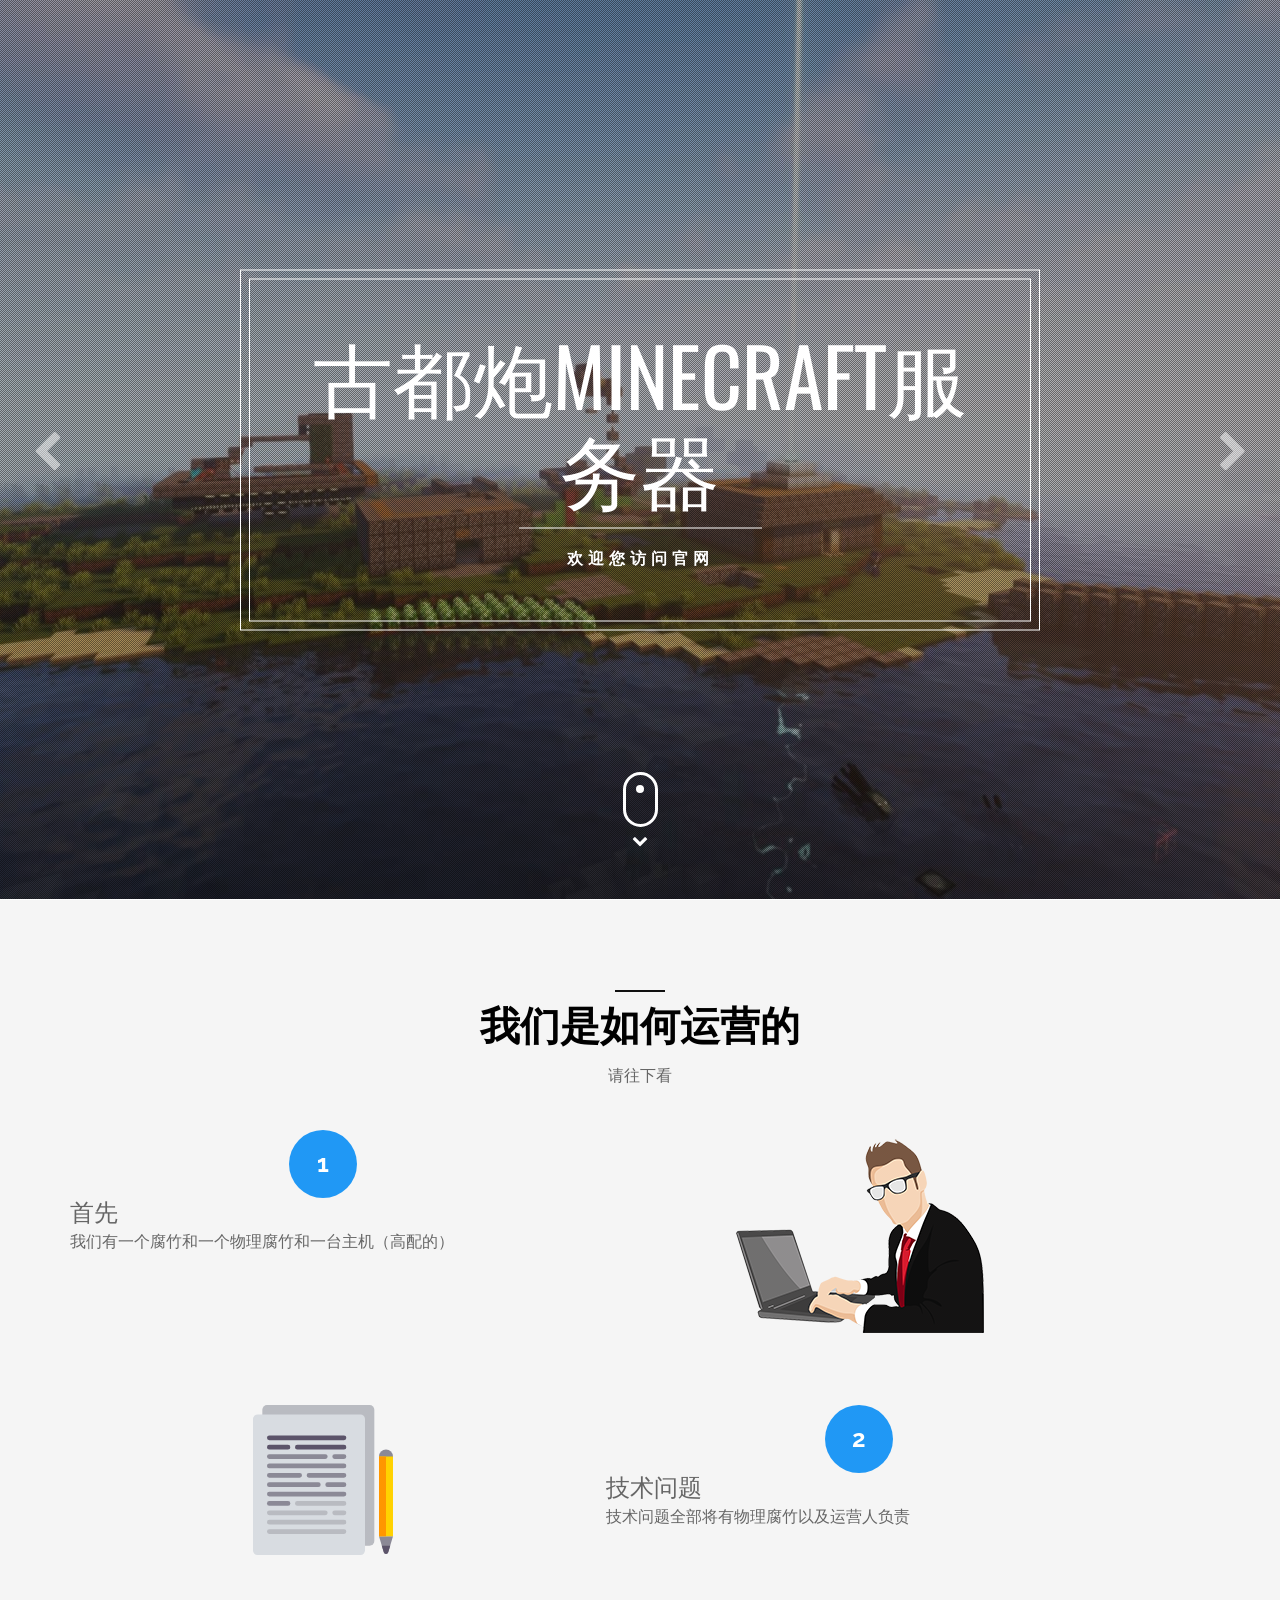
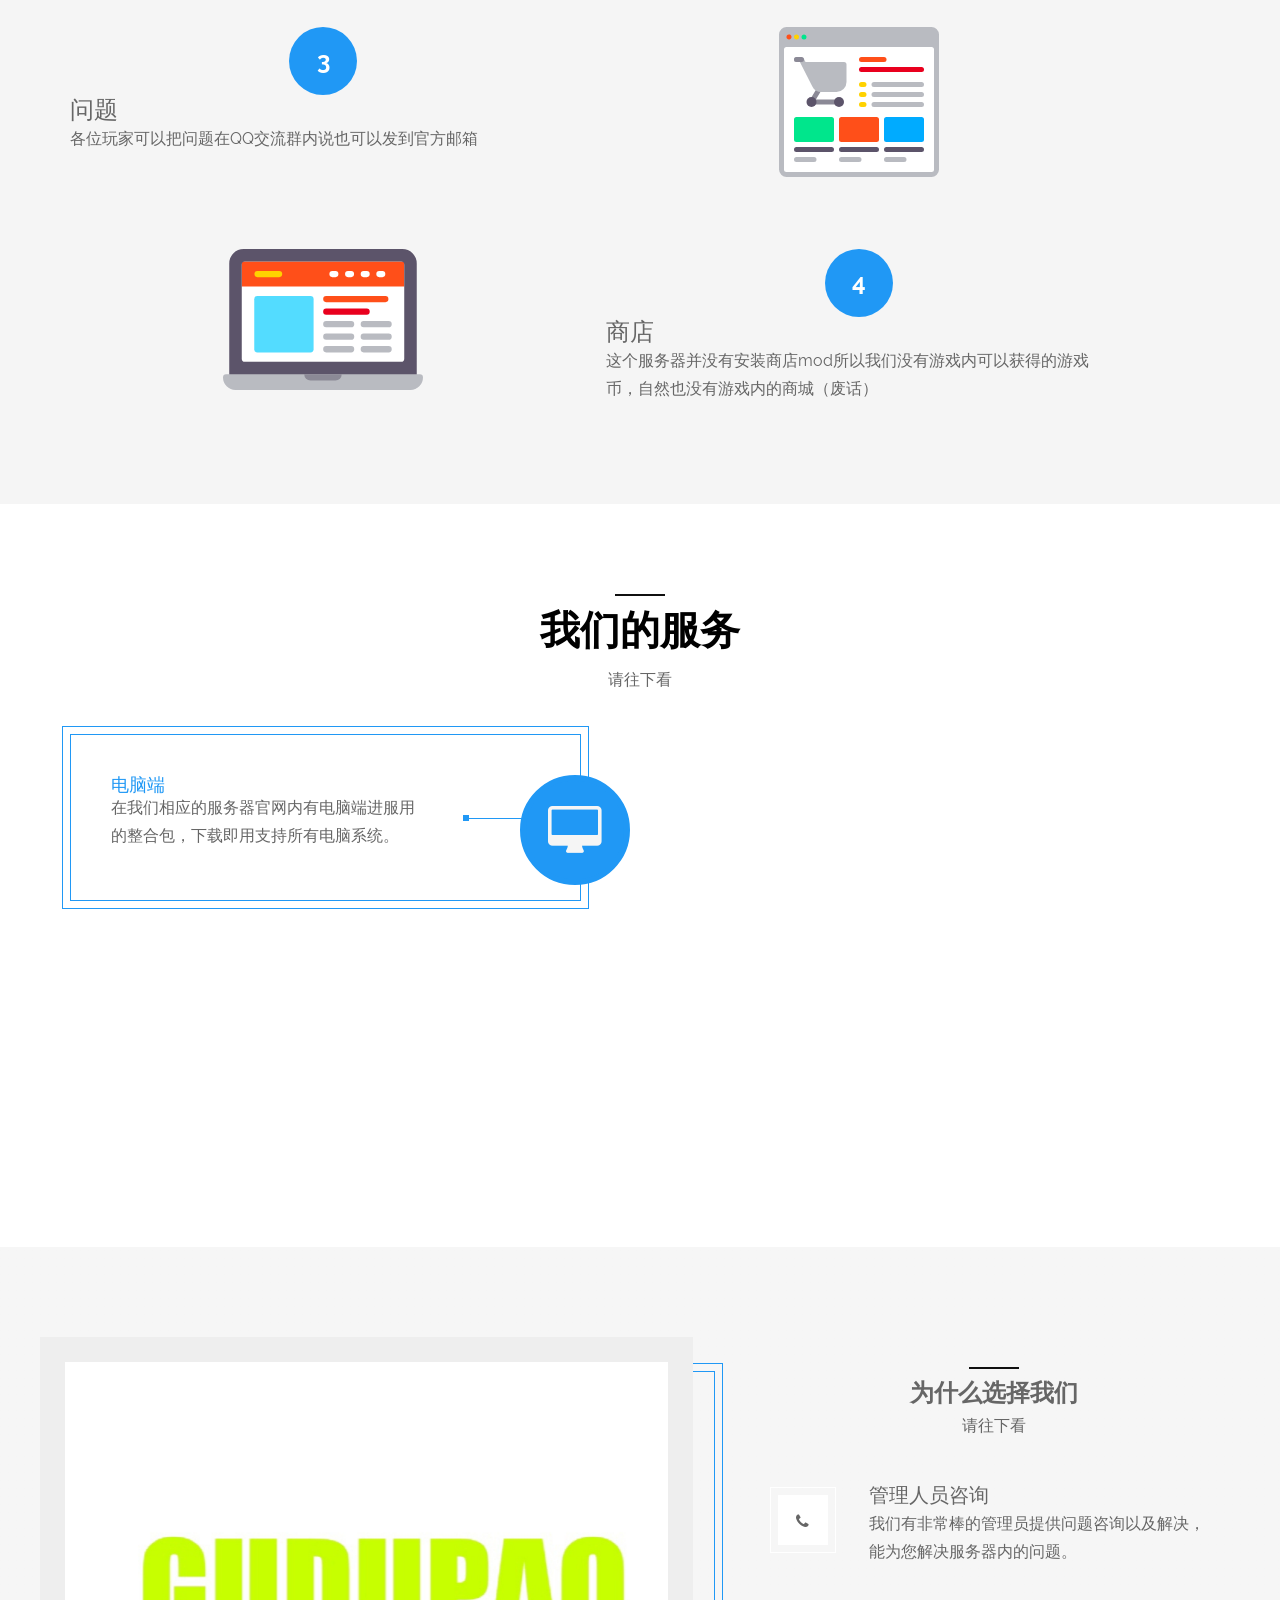
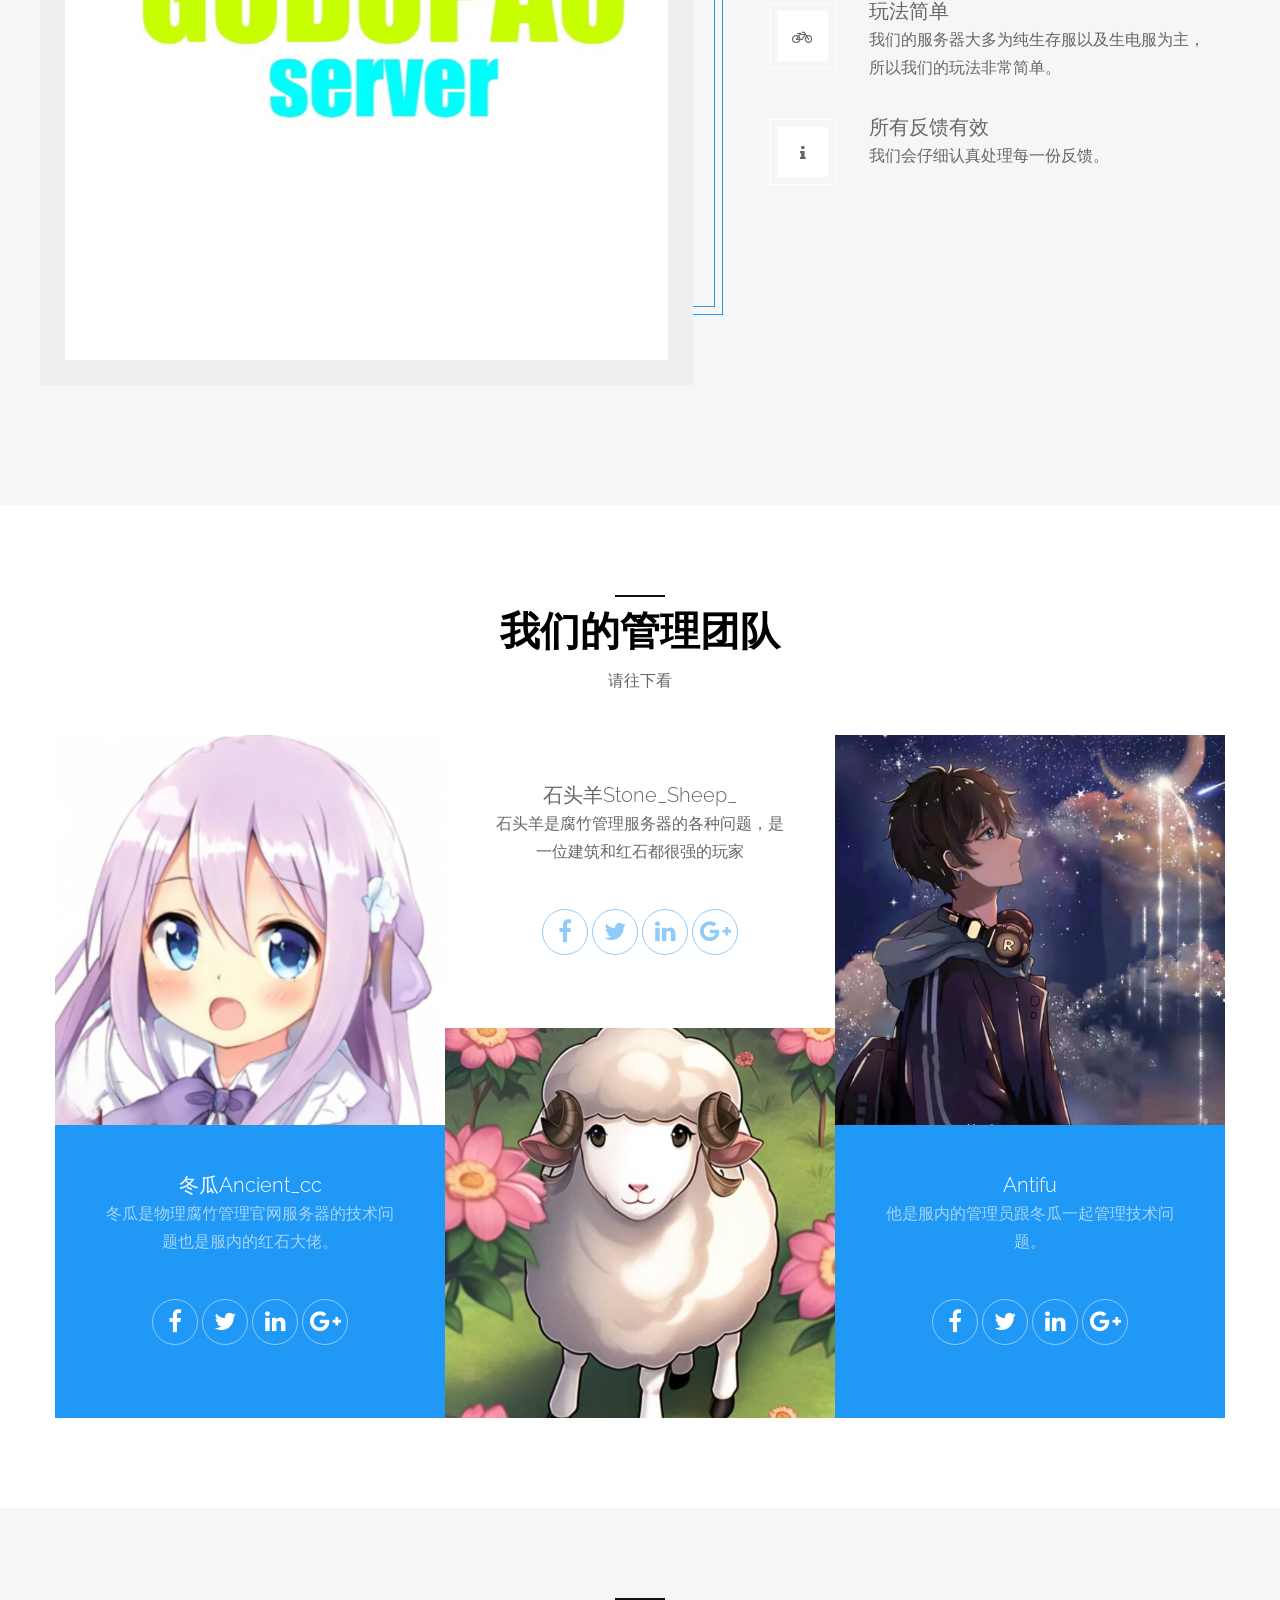
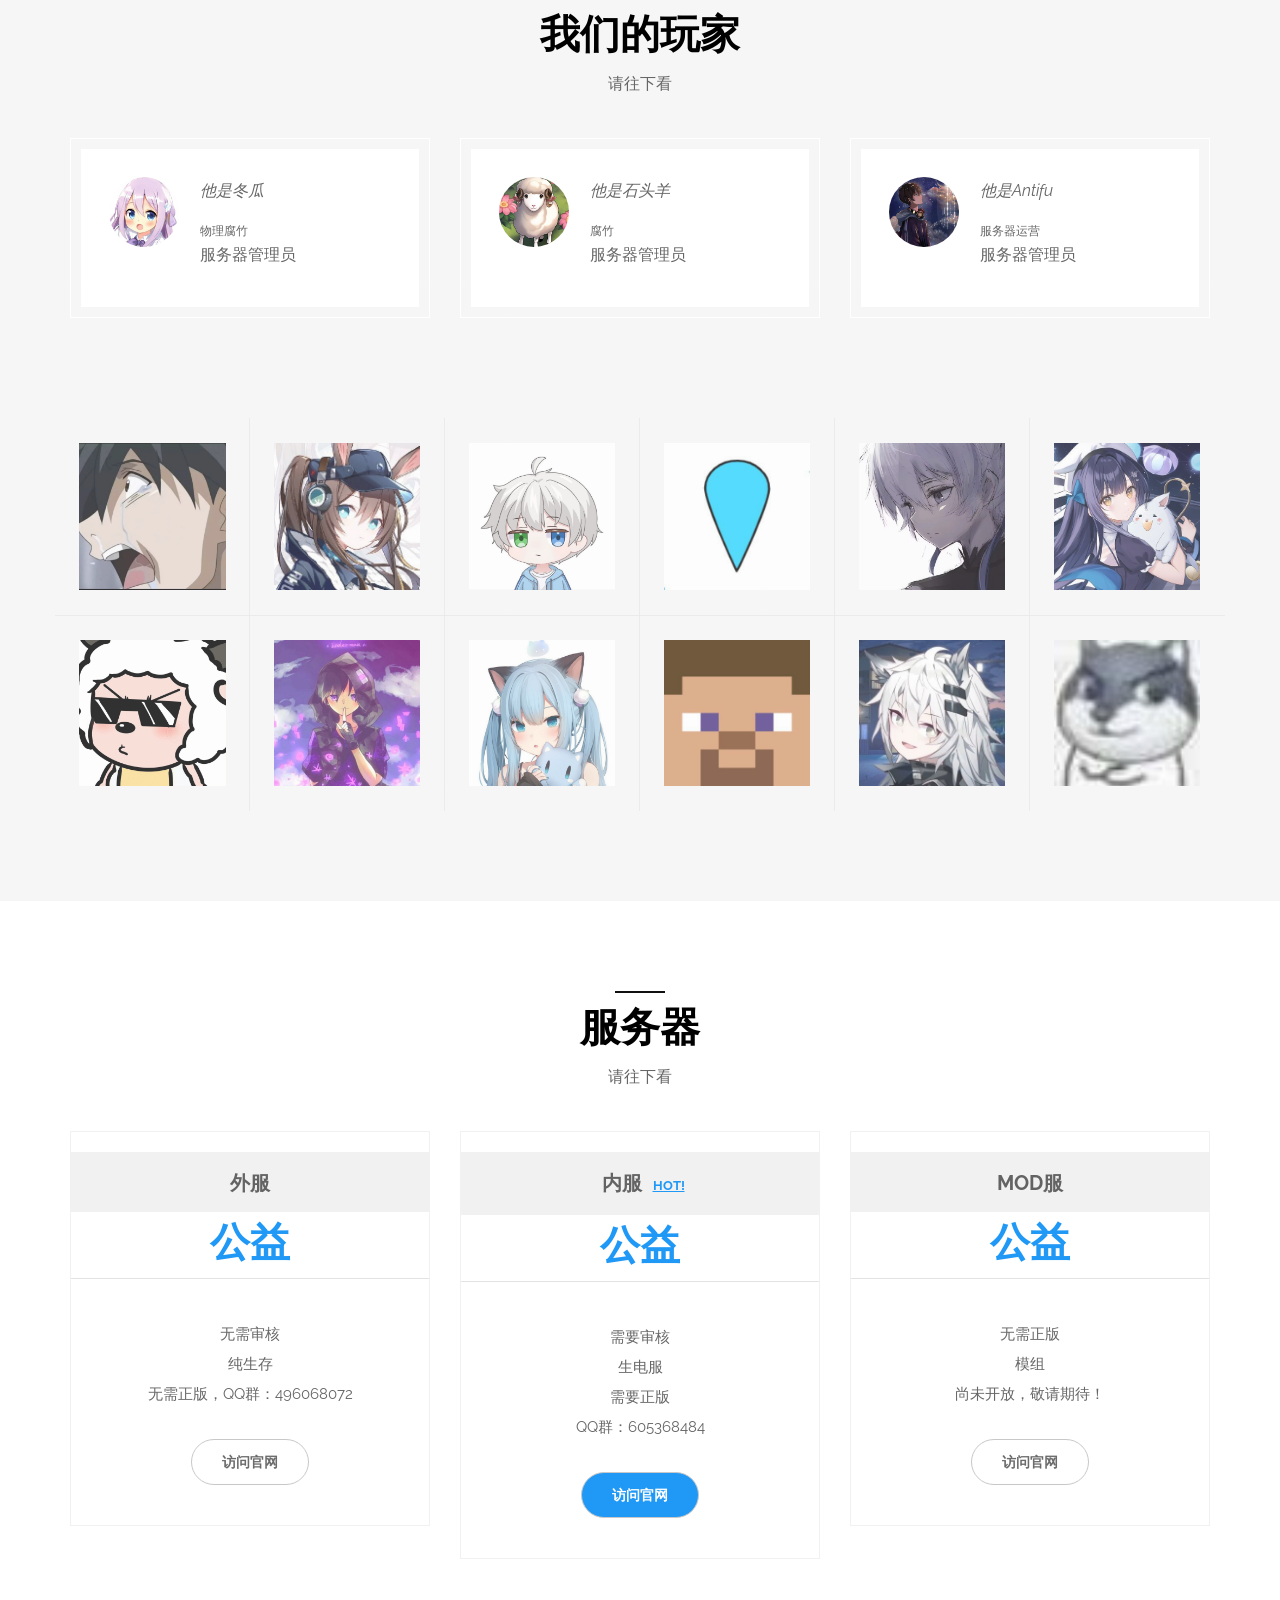
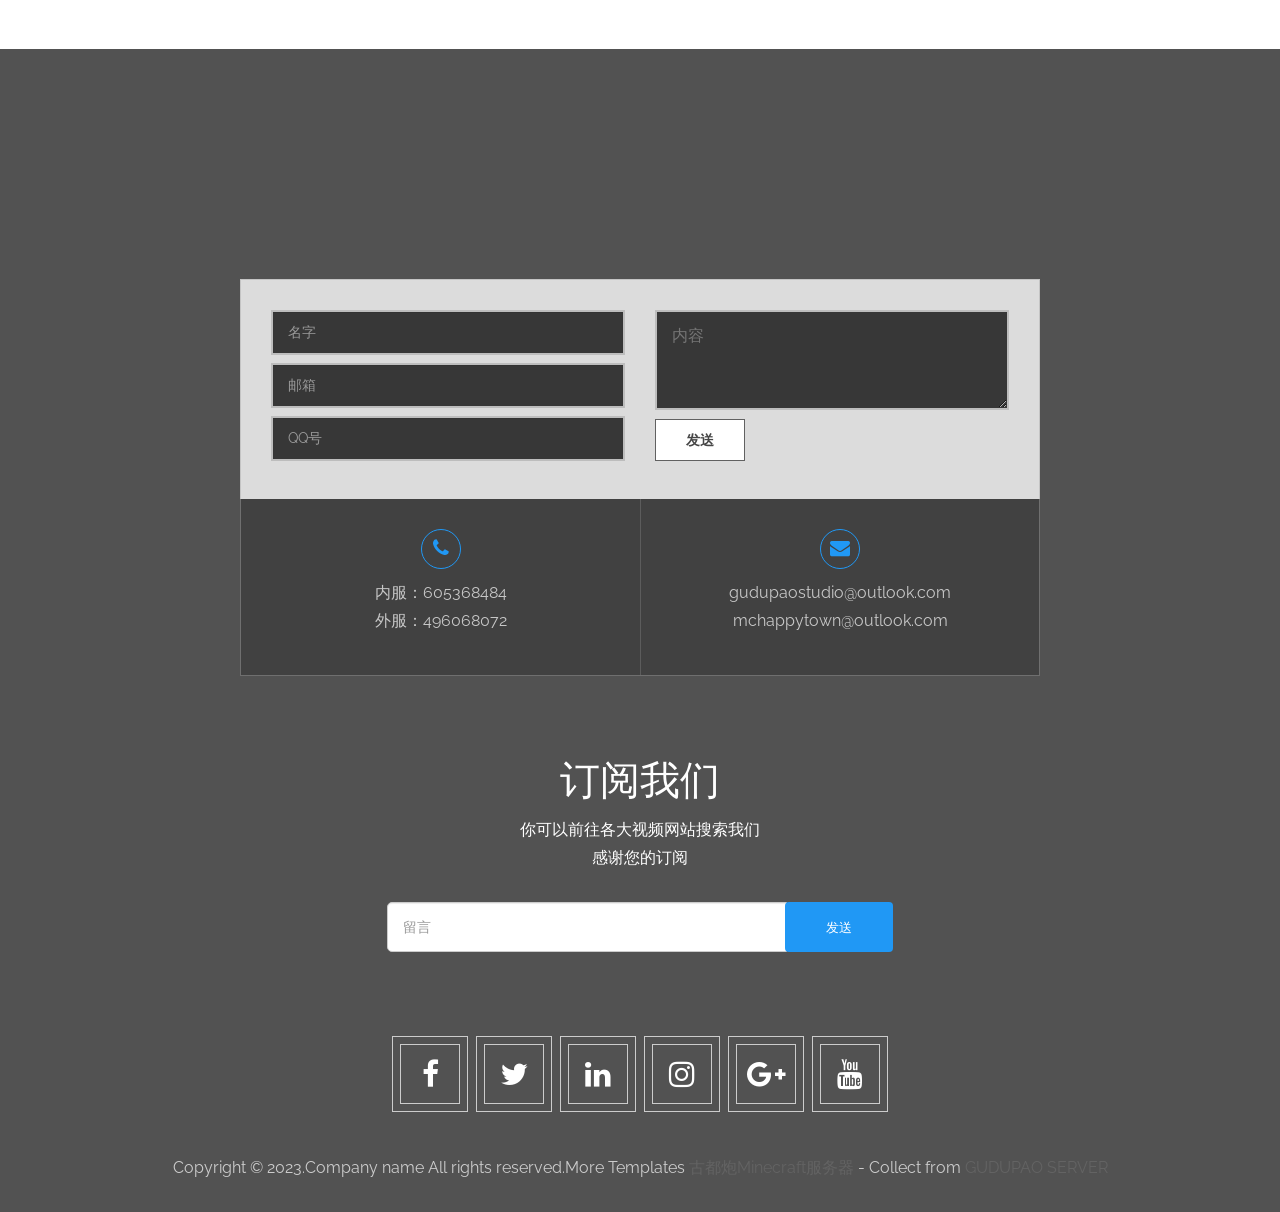
<file: index.html>
<!doctype html>
<!--[if lt IE 7]>      <html class="no-js lt-ie9 lt-ie8 lt-ie7" lang=""> <![endif]-->
<!--[if IE 7]>         <html class="no-js lt-ie9 lt-ie8" lang=""> <![endif]-->
<!--[if IE 8]>         <html class="no-js lt-ie9" lang=""> <![endif]-->
<!--[if gt IE 8]><!-->
<html lang="zxx">
<!--<![endif]-->

<head>
<meta charset="utf-8">
<meta http-equiv="X-UA-Compatible" content="IE=edge">
<title>古都炮服务器</title>
<meta name="description" content="">
<meta name="viewport" content="width=device-width, initial-scale=1">
<link rel="apple-touch-icon" href="apple-touch-icon.png">
<!-- favicon icon -->
<link rel="shortcut icon" type="image/png" href="favicon.ico" />
<!-- WEB FONTS -->
<link href="https://fonts.googleapis.com/css?family=Raleway:400,700" rel="stylesheet">
<link href="https://fonts.googleapis.com/css?family=Oswald:300,400,700" rel="stylesheet">
<!-- Stylesheets -->
<link rel="stylesheet" href="css/font-awesome.min.css">
<link rel="stylesheet" href="css/bootstrap.min.css">
<link rel="stylesheet" href="css/bootstrap-theme.min.css">
<!-- color css -->
<link rel="stylesheet" href="switcher/switcher.css" />
<link rel="stylesheet" href="css/main.css">
<link rel="stylesheet" href="css/colors/blue.css">
<script src="js/modernizr-2.8.3-respond-1.4.2.min.js"></script>
</head>
<head>
	<link rel="icon" href="/eee.jpg">
</head>
<body data-spy="scroll" data-target=".navbar" data-offset="50" style="overflow: visible;">
<!--[if lt IE 8]>
		<p class="browserupgrade">You are using an <strong>outdated</strong> browser. Please <a href="http://browsehappy.com/">upgrade your browser</a> to improve your experience.</p>
	<![endif]-->

<!-- ===========================
			PRELOADER
============================= -->

<div id="preloader">
	<div id="status"></div>
</div>

<!-- End Preloader -->


  <!-- =========================
	  page header START
  ============================== -->

<header>
	<!--Nav Menu Starts-->
	<nav class="navbar default nav-mob">
		<div class="container mob-logo">
			<div class="navbar-header col-sm-2 tablet-logo">
				<button type="button" class="navbar-toggle mob-menu" data-toggle="collapse" data-target="#myNavbar">
					<span class="icon-bar"></span>
					<span class="icon-bar"></span>
					<span class="icon-bar"></span>
				</button>
				<a href="#slides" class="brand-logo">
					<img src="images/logo.png" alt="karbar logo">
				</a>
			</div>
			<div class="collapse navbar-collapse" id="myNavbar">
				<ul class="nav navbar-nav pull-right">
					<li class="active">
						<a href="#slides">主页</a>
					</li>
					<li>
						<a href="#karbar-how-it-works-section">如何</a>
					</li>
					<li>
						<a href="#karbar-service-section">服务</a>
					</li>
					<li>
						<a href="#karbar-why-choose-section">问题</a>
					</li>
					<li>
						<a href="#karbar-team-section">团队</a>
					</li>
					<li>
						<a href="#testimonial-and-client">成员</a>
					</li>
					<li>
						<a href="#karbar-price-section">服务器</a>
					</li>
					<li>
						<a  href="#karbar-footer-section">联系</a>
					</li>
				</ul>
			</div>
		</div>
	</nav>
</header>
<!-- end header -->


<!-- =========================
		home slider section
 ============================== -->
<section id="slides" class="pb">
	<div class="slides-container">
		<div class="slide active">
			<div class="img"><img src="images/slider/slide1.jpg" alt="slide" class="img-responsive"></div>
			<div class="overlay"></div>
			<div class="slide-caption">
				<div class="container">
					<div class="box">
						<h1>古都炮Minecraft服务器</h1>
						<span>欢迎您访问官网</span>
					</div>
				</div>
			</div>
		</div>
		<!-- end slide1 -->
		<div class="slide">
			<div class="img"><img src="images/slider/slide2.jpg" alt="slide" class="img-responsive"></div>
			<div class="overlay"></div>
			<div class="slide-caption">
				<div class="container">
					<div class="box">
						<h1>古都炮Minecraft服务器</h1>
						<span>欢迎您访问官网</span>
					</div>
				</div>
			</div>
		</div>
		<!-- end slide2 -->
	</div>
	<!-- end slides-container -->
	<div class="slides-navigation">
		<a class="prev sqaureIconSec" href="#"> <i class="fa fa-chevron-left"></i></a>
		<a class="next sqaureIconSec" href="#"> <i class="fa fa-chevron-right"></i></a>
	</div>
	<!-- end slides-navigation -->
	<div class="holder">

	  <span class="scroll-btn">
		<a href="#karbar-how-it-works-section">
			<span class="mouse">
				<span>
				</span>
			</span>
		</a>
	</span>
	 <i class="fa fa-chevron-down moreArrow moving"></i>
	 </div> 

</section>
<!-- end slider -->

 <!-- =========================
		How it works section
 ============================== -->   
<section id="karbar-how-it-works-section" class="how-it-works section-bg-color">
	<div class="container">
		<div class="row">
			<!-- Section main title -->
			<div class="col-xs-12 section-title-padding">
				<div class="sec-title-container text-center">
					<div class="title-line"></div>
					<h2 class="uppercase font-weight-7 less-mar-1">我们是如何运营的</h2>
					<div class="clearfix"></div>
					<p class="by-sub-title">请往下看</p>
				</div>
			</div>
			<div class="clearfix"></div>
			<div class="col-md-11 center-block">
				<!--step 1-->
				<div class="row">
					<div class="col-md-6 col-md-push-6 text-center"> <img src="images/step1.png" alt="step-1"> </div>
					<div class="col-md-6 col-md-pull-6 reveal-left-fade">
						<div class="step-number"><span>1</span></div>
						<h4>首先</h4>
						<p>我们有一个腐竹和一个物理腐竹和一台主机（高配的）</p>
					</div>
				</div>
				<!--step 1 end-->
				<!--step 2-->
				<div class="row">
					<div class="col-md-6 text-center"> <img src="images/step-2.svg" alt="step-2"> </div>
					<div class="col-md-6 reveal-right-fade">
						<div class="step-number"><span>2</span></div>
						<h4>技术问题</h4>
						<p>技术问题全部将有物理腐竹以及运营人负责</p>
					</div>
				</div>
				<!--step 2 end-->
				<!--step 3-->
				<div class="row">
					<div class="col-md-6 col-md-push-6 text-center"> <img src="images/step-3.svg" alt="step-3"> </div>
					<div class="col-md-6 col-md-pull-6 reveal-left-fade">
						<div class="step-number"><span>3</span></div>
						<h4>问题</h4>
						<p>各位玩家可以把问题在QQ交流群内说也可以发到官方邮箱</p>
					</div>
				</div>
				<!--step 3 end-->
				<!--step 4-->
				<div class="row">
					<div class="col-md-6 text-center"> <img src="images/step-4.svg" alt="step-4"> </div>
					<div class="col-md-6 reveal-right-fade">
						<div class="step-number"><span>4</span></div>
						<h4>商店</h4>
						<p>这个服务器并没有安装商店mod所以我们没有游戏内可以获得的游戏币，自然也没有游戏内的商城（废话）</p>
					</div>
				</div>
				<!--step 4 end-->
			</div>
		</div>
	</div>
</section>
<!--How it works end-->


 <!-- =========================
		service section
 ============================== -->  
<section id="karbar-service-section">
	<div class="container">
		<div class="row">
			<!-- Section main title -->
			<div class="col-xs-12 section-title-padding">
				<div class="sec-title-container text-center">
					<div class="title-line"></div>
					<h2 class="uppercase font-weight-7 less-mar-1">我们的服务</h2>
					<div class="clearfix"></div>
					<p class="by-sub-title">请往下看</p>
				</div>
			</div>
			<div class="clearfix"></div>
			<!--end title-->
			<div class="item">
				<div class="col-md-6">
					<div class="service-left-side active reveal-right-delay">
						<div class="circle"> <i class="fa fa-desktop"></i> </div>
						<div class="text-box">
							<h5 class="title">电脑端</h5>
							<p>在我们相应的服务器官网内有电脑端进服用的整合包，下载即用支持所有电脑系统。</p>
						</div>
					</div>
				</div>
				<!--end item-->
				<div class="col-md-6">
					<div class="service-right-side reveal-right-delay">
						<div class="circle"> <i class="fa fa-tablet"></i> </div>
						<div class="text-box">
							<h5 class="title">移动端</h5>
							<p>我们在QQ群内准备了移动启动端下载即用，仅限安卓。</p>
						</div>
					</div>
				</div>
				<!--end item-->
				<div class="clearfix"></div>
				<div class="col-divider-margin-3"></div>
				<div class="col-md-6">
					<div class="service-left-side reveal-right-delay">
						<div class="circle"> <i class="fa fa-picture-o"></i> </div>
						<div class="text-box">
							<h5 class="title">图片反馈</h5>
							<p>您可以把问题通过图片发送到交流群或者官方邮箱。</p>
						</div>
					</div>
				</div>
				<!--end item-->
				<div class="col-md-6">
					<div class="service-right-side reveal-right-delay">
						<div class="circle"> <i class="fa fa-wordpress"></i> </div>
						<div class="text-box">
							<h5 class="title">网页设计</h5>
							<p>我们每一个服务器都有对应的官方邮箱以及官网，但是您只需要访问这里便可访问所有服务器的官网并且了解我们。</p>
						</div>
					</div>
				</div>
				<!--end item-->
			</div>
		</div>
	</div>
</section>
<div class="tlinks">Collect from <a href="https://www.webmoban.net" >网页模板</a></div>
<!-- end services -->

   <!-- =========================
		why choose section
 ============================== -->  
<section id="karbar-why-choose-section" class="section-light why-choose-us">
	<div class="container">
		<div class="row">
			<div class="col-md-7">
				<div class="k-why-choose-us-main">
					<div class="k-why-choose-us margin-bottom"> <img src="images/ce-8.jpg" alt="" class="img-responsive"> </div>
					<div class="border-box"></div>
				</div>
			</div>
			<!--end item-->
			<div class="col-md-5 padding-left-4">
				<div class="col-xs-12 nopadding">
					<div class="sec-title-container text-center">
						<div class="title-line less-mar"></div>
						<h3 class="uppercase font-weight-7 nopadding ce-title"><span>为什么选择我们</span></h3>
						<p>请往下看</p>
					</div>
				</div>
				<div class="clearfix"></div>
				<!--end title-->
				<div class="why-choose-single reveal-right-fade">
					<div class="iconbox-smedium white left round icon"><span><i class="fa fa-phone" aria-hidden="true"></i></span></div>
					<div class="text-box-right">
						<h4 class="less-mar-4">管理人员咨询</h4>
						<p>我们有非常棒的管理员提供问题咨询以及解决，能为您解决服务器内的问题。</p>
					</div>
				</div>
				<div class="why-choose-single reveal-right-fade">
					<div class="iconbox-smedium white left round icon"><span><i class="fa fa-bicycle" aria-hidden="true"></i></span></div>
					<div class="text-box-right">
						<h4 class="less-mar-4">玩法简单</h4>
						<p>我们的服务器大多为纯生存服以及生电服为主，所以我们的玩法非常简单。</p>
					</div>
				</div>
				<div class="why-choose-single reveal-right-fade">
					<div class="iconbox-smedium white left round icon"><span><i class="fa fa-info" aria-hidden="true"></i></span></div>
					<div class="text-box-right">
						<h4 class="less-mar-4">所有反馈有效</h4>
						<p>我们会仔细认真处理每一份反馈。</p>
					</div>
				</div>
			</div>
			<!--end item-->
		</div>
	</div>
</section>
<!-- end why choose -->

<!-- =========================
	   team section
 ============================== -->  
<section id="karbar-team-section">
	<div class="awesome-team-members">
		<div class="container">
			<div class="row">
				<!-- Section main title -->
				<div class="col-xs-12 section-title-padding">
					<div class="sec-title-container text-center">
						<div class="title-line"></div>
						<h2 class="uppercase font-weight-7 less-mar-1">我们的管理团队</h2>
						<div class="clearfix"></div>
						<p class="by-sub-title">请往下看</p>
					</div>
				</div>
				<div class="clearfix"></div>
				<!--end title-->
				<div class="col-md-4 col-sm-6 col-xs-12 padding">
					<div class="item-holder margin-bottom">
						<img src="images/ce-3.jpg" alt="" class="img-responsive">
						<div class="clearfix"></div>
						<div class="text-box text-center">
							<h4 class="text-white font-weight-5">冬瓜Ancient_cc</h4>
							<p class="text-sm">冬瓜是物理腐竹管理官网服务器的技术问题也是服内的红石大佬。</p>
							<br>
							<a href="#">
								<div class="btn-circle"><i class="fa fa-facebook"></i></div>
							</a>
							<a href="#">
								<div class="btn-circle"><i class="fa fa-twitter"></i></div>
							</a>
							<a href="#">
								<div class="btn-circle"><i class="fa fa-linkedin"></i></div>
							</a>
							<a href="#">
								<div class="btn-circle"><i class="fa fa-google-plus"></i></div>
							</a>
						</div>
					</div>
				</div>
				<!--end item-->
				<div class="col-md-4 col-sm-6 col-xs-12 padding">
					<div class="item-holder margin-bottom">
						<div class="text-box text-center more-height white">
							<h4 class="font-weight-5">石头羊Stone_Sheep_</h4>
							<p>石头羊是腐竹管理服务器的各种问题，是一位建筑和红石都很强的玩家</p>
							<br>
							<a href="#">
								<div class="btn-circle primary"><i class="fa fa-facebook"></i></div>
							</a>
							<a href="#">
								<div class="btn-circle primary"><i class="fa fa-twitter"></i></div>
							</a>
							<a href="#">
								<div class="btn-circle primary"><i class="fa fa-linkedin"></i></div>
							</a>
							<a href="#">
								<div class="btn-circle primary"><i class="fa fa-google-plus"></i></div>
							</a>
						</div>
						<img src="images/ce-4.jpg" alt="" class="img-responsive">
					</div>
				</div>
				<!--end item-->
				<div class="col-md-4 col-sm-6 col-xs-12 padding">
					<div class="item-holder margin-bottom">
						<img src="images/ce-5.jpg" alt="" class="img-responsive">
						<div class="clearfix"></div>
						<div class="text-box text-center">
							<h4 class="text-white font-weight-5">Antifu</h4>
							<p class="text-sm">他是服内的管理员跟冬瓜一起管理技术问题。</p>
							<br>
							<a href="#">
								<div class="btn-circle"><i class="fa fa-facebook"></i></div>
							</a>
							<a href="#">
								<div class="btn-circle"><i class="fa fa-twitter"></i></div>
							</a>
							<a href="#">
								<div class="btn-circle"><i class="fa fa-linkedin"></i></div>
							</a>
							<a href="#">
								<div class="btn-circle"><i class="fa fa-google-plus"></i></div>
							</a>
						</div>
					</div>
				</div>
				<!--end item-->
			</div>
		</div>
	</div>
</section>
<!-- end team section -->

 <!-- =========================
		client testimonial section
 ============================== -->  
<section id="testimonial-and-client" class="tc-light-style">
	<div class="container">
		<div class="row">
			<!-- Section main title -->
			<div class="col-xs-12 section-title-padding">
				<div class="sec-title-container text-center">
					<div class="title-line"></div>
					<h2 class="uppercase font-weight-7 less-mar-1">我们的玩家</h2>
					<div class="clearfix"></div>
					<p class="by-sub-title">请往下看</p>
				</div>
			</div>
			<div class="clearfix"></div>
			<!--end title-->
			<div class="col-md-4 col-sm-6 col-xs-12">
				<div class="testimonial-single margin-bottom">
					<div class="inner-box">
						<div class="imgbox-tiny left round overflow-hidden"><img src="images/ce4-1.jpg" alt="" class="img-responsive"></div>
						<div class="text-box-right">
							<p><em>他是冬瓜</em></p>
							<h6 class="less-mar-1 padding-top-1">物理腐竹</h6>
							<p class="text-b">服务器管理员</p>
						</div>
					</div>
				</div>
			</div>
			<!--end item-->
			<div class="col-md-4 col-sm-6 col-xs-12">
				<div class="testimonial-single margin-bottom">
					<div class="inner-box">
						<div class="imgbox-tiny left round overflow-hidden"><img src="images/ce4-2.jpg" alt="" class="img-responsive"></div>
						<div class="text-box-right">
							<p><em>他是石头羊</em></p>
							<h6 class="less-mar-1 padding-top-1">腐竹</h6>
							<p class="text-b">服务器管理员</p>
						</div>
					</div>
				</div>
			</div>
			<!--end item-->
			<div class="col-md-4 col-sm-6 col-xs-12">
				<div class="testimonial-single margin-bottom">
					<div class="inner-box">
						<div class="imgbox-tiny left round overflow-hidden"><img src="images/ce4-3.jpg" alt="" class="img-responsive"></div>
						<div class="text-box-right">
							<p><em>他是Antifu</em></p>
							<h6 class="less-mar-1 padding-top-1">服务器运营</h6>
							<p class="text-b">服务器管理员</p>
						</div>
					</div>
				</div>
			</div>
			<!--end item-->
		</div>
		<div class="row sec-padding sponsors">
			<ul class="clients-list grid-cols-6 hover-6">
				<li>
					<a href="#"><img src="images/clients/1.png" alt=""></a>
				</li>
				<li>
					<a href="#"><img src="images/clients/2.png" alt=""></a>
				</li>
				<li>
					<a href="#"><img src="images/clients/3.png" alt=""></a>
				</li>
				<li>
					<a href="#"><img src="images/clients/4.png" alt=""></a>
				</li>
				<li>
					<a href="#"><img src="images/clients/5.png" alt=""></a>
				</li>
				<li>
					<a href="#"><img src="images/clients/6.png" alt=""></a>
				</li>
				<li>
					<a href="#"><img src="images/clients/7.png" alt=""></a>
				</li>
				<li>
					<a href="#"><img src="images/clients/8.png" alt=""></a>
				</li>
				<li>
					<a href="#"><img src="images/clients/9.png" alt=""></a>
				</li>
				<li>
					<a href="#"><img src="images/clients/10.png" alt=""></a>
				</li>
				<li>
					<a href="#"><img src="images/clients/11.png" alt=""></a>
				</li>
				<li>
					<a href="#"><img src="images/clients/12.png" alt=""></a>
				</li>
			</ul>
		</div>
	</div>
</section>
<!-- end client testimonial -->

 <!-- =========================
		price section
 ============================== --> 
<section id="karbar-price-section">
	<div class="container">
		<div class="row">
			<!-- Section main title -->
			<div class="col-xs-12 section-title-padding">
				<div class="sec-title-container text-center">
					<div class="title-line"></div>
					<h2 class="uppercase font-weight-7 less-mar-1">服务器</h2>
					<div class="clearfix"></div>
					<p class="by-sub-title">请往下看</p>
				</div>
			</div>
			<div class="clearfix"></div>
			<!-- end title -->
			<div class="pricing-table">
				<div class="col-sm-4 col-md-4">
					<div class="item reveal-left-fade">
						<h3>外服</h3>
						<p class="price"><span></span>公益<small></small></p>
						<ul>
							<li>无需审核</li>
							<li>纯生存</li>
							<li>无需正版，QQ群：496068072</li>
						</ul>
						<button class="btn-theme">访问官网</button>
					</div>
				</div>
				<div class="col-sm-4 col-md-4">
					<div class="item reveal-bottom-fade">
						<h3>内服 <span class="hot">HOT!</span></h3>
						<p class="price"><span></span>公益<small></small></p>
						<ul>
							<li>需要审核</li>
							<li>生电服</li>
							<li>需要正版</li>
							<li>QQ群：605368484</li>
						</ul>
						<button class="btn-theme active">访问官网</button>
					</div>
				</div>
				<div class="col-sm-4 col-md-4">
					<div class="item reveal-right-fade">
						<h3>MOD服</h3>
						<p class="price"><span></span>公益<small></small></p>
						<ul>
							<li> 无需正版</li>
							<li> 模组</li>
							<li>尚未开放，敬请期待！</li>
						</ul>
						<button class="btn-theme">访问官网</button>
					</div>
				</div>
			</div>
		</div>
	</div>
</section>
<!-- end price -->

 <!-- =========================
		Gmap, ContactForm section
 ============================== -->   
<!--  -->
<section id="karbar-footer-section">
	<div class="row">
		<div class="col-sm-12 col-md-12">
			<div id="gmap"></div>
			<div class="contact-form clearfix">
				<form method="post" action="bin/mailer.php" class="" id="ajax-contact">
					<div class="col-sm-6">
						<div class="input-text">
							<input type="text" name="name" id="name" class="input-name form-control" placeholder="名字" >
						</div>
						<div class="input-email">
							<input type="email" name="email" id="email" class="input-email form-control" placeholder="邮箱" >
						</div>
						<div class="input-phone">
							<input type="text" name="phone" id="phone" class="input-phone form-control" placeholder="QQ号">
						</div>
					</div>
					<div class="col-sm-6">
						<div class="textarea-message">
							<textarea name="message" id="message" placeholder="内容" rows="3" ></textarea>
						</div>
						<button type="submit" id="submit" name="submit" class="submit-btn">发送<i class="icon-paper-plane"></i></button>
					</div>
					<!--Result notification -->
						<div id="error-message"   ></div>
						<div id="form-messages"></div>
				</form>
			</div>
			<div class="contact-info">
				<ul class="clearfix">
					<li><i class="fa fa-phone" aria-hidden="true"></i>
						<p>内服：605368484
							<br>外服：496068072</p>
					</li>
					<li><i class="fa fa-envelope" aria-hidden="true"></i>
						<p>gudupaostudio@outlook.com
							<br>mchappytown@outlook.com</p>
					</li>
				</ul>
			</div>
		</div>
	</div>
	<div class="bottom">
		<div class="row">
			<div class="col-sm-12">
				<div class="subscribe-content">
					<!-- Newsletter title -->
					<div class="subscribe-content-inner">
						<h2>订阅我们</h2>
						<p>你可以前往各大视频网站搜索我们
							<br> 感谢您的订阅</p>
					</div>
				</div>
				<div class="subscribe-form">
					<div class="subscribe-form-inner">
						<!-- Newsletter form -->
						 <form class="form-inline dv-form" id="mc-form">
							<div class="form-group">
								<input id="mc-email" type="email" name="EMAIL" placeholder="留言" class="form-control">
								<button class="btn btn-24" name="Subscribe" id="subscribe-btn" type="submit">发送</button>
							</div>
							<br>
							<label for="mc-email"></label>
							<div id="subscribe-result"></div>
						</form>
					</div>
				</div>
				<div class="socials">
					<a href="#"><i class="fa fa-facebook"></i></a>
					<a href="#"><i class="fa fa-twitter"></i></a>
					<a href="#"><i class="fa fa-linkedin"></i></a>
					<a href="#"><i class="fa fa-instagram"></i></a>
					<a href="#"><i class="fa fa-google-plus"></i></a>
					<a href="#"><i class="fa fa-youtube"></i></a>
				</div>
				<div class="copyright">
					<p class="copyright">Copyright &copy; 2023.Company name All rights reserved.More Templates <a href="" target="_blank" title="网站模板">古都炮Minecraft服务器</a> - Collect from <a href="" title="网页模板" target="_blank">GUDUPAO SERVER</a></p>
				</div>

		</div>
	</div>
</section>
<!-- end Gmap ContactForm -->

<script src="js/jquery-1.8.3.min.js"></script>
<!-- plugin js -->
<script src="js/plugins.js"></script>
<!-- super slider -->
<script type="text/javascript" src="js/jquery.superslides.min.js"></script>
<!-- contact js -->
<script src="js/jquery-contact.js"></script>
<!-- retina js -->
<script src="js/retina.min.js"></script>
<!-- mailchimp -->
<script src="js/jquery.ajaxchimp.min.js"></script>
<!-- scroll animatin JS -->
<script src="js/scrollreveal.min.js"></script>
<script src="js/main.js"></script>
<!---<script src="https://maps.googleapis.com/maps/api/js?key=AIzaSyB963i1T-nnKpiJjHmBfZq1zX9nEsgklhQ&callback=initMap" async defer></script>--->
<!-- color js -->
<script src="switcher/switcher.js"></script>

</body>
</html>
</file>
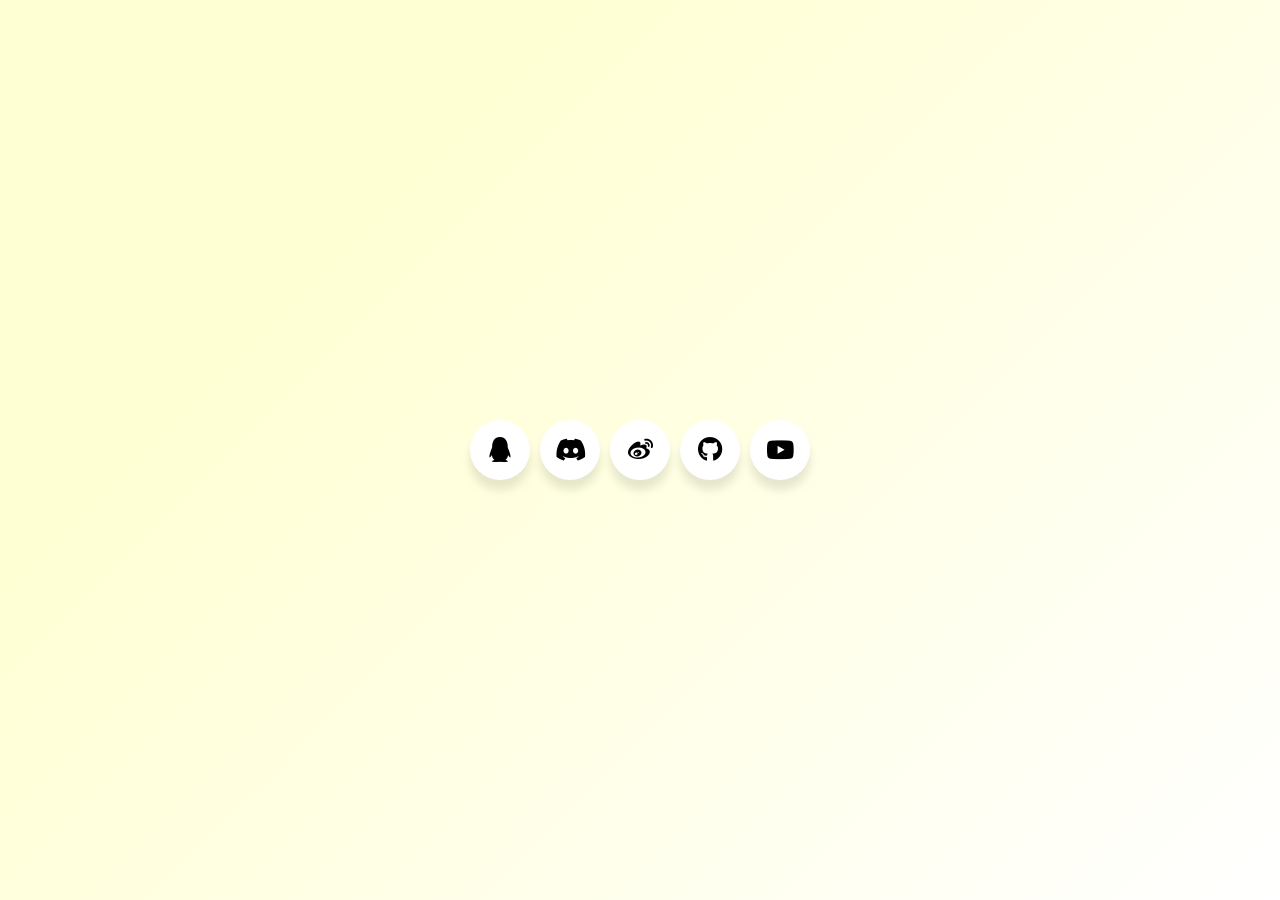
<file: index3.html>
<!DOCTYPE html>
<!-- Created By CodingNepal -->
<html lang="en" dir="ltr">
   <head>
      <meta charset="utf-8">
      <title>加入我们</title>
      <link rel="stylesheet" href="style3.css">
      <link rel="stylesheet" href="https://cdnjs.cloudflare.com/ajax/libs/font-awesome/5.15.3/css/all.min.css"/>
   </head>
   
      <div class="wrapper">
         <div class="button">
            <div class="icon">
               <i class="fab fa-qq"></i>
            </div>
            <span>QQ</span>
            <a href="https://jq.qq.com/?_wv=1027&k=zgJSh9fw">
               <button>访问</button>
           </a>
       
         </div>
         <div class="button">
            <div class="icon">
               <i class="fab fa-discord"></i>
            </div>
            <span>Discord</span>
            <a href="https://kook.top/OtnsYO">
               <button>访问</button>
           </a>
         </div>
         <div class="button">
            <div class="icon">
               <i class="fab fa-weibo"></i>
            </div>
            <span>微博</span>
            <a href="http://cn.bing.com">
               <button>访问</button>
           </a>
         </div>
         <div class="button">
            <div class="icon">
               <i class="fab fa-github"></i>
            </div>
            <span>Github</span>
            <a href="http://www.github.com">
               <button>访问</button>
           </a>
         </div>
         <div class="button">
            <div class="icon">
               <i class="fab fa-youtube"></i>
            </div>
            <span>Youtube</span>
            <a href="https://space.bilibili.com/2140282069/?spm_id_from=333.999.0.0">
               <button>访问</button>
           </a>
         </div>
      </div>
   </body>
</html>
</file>
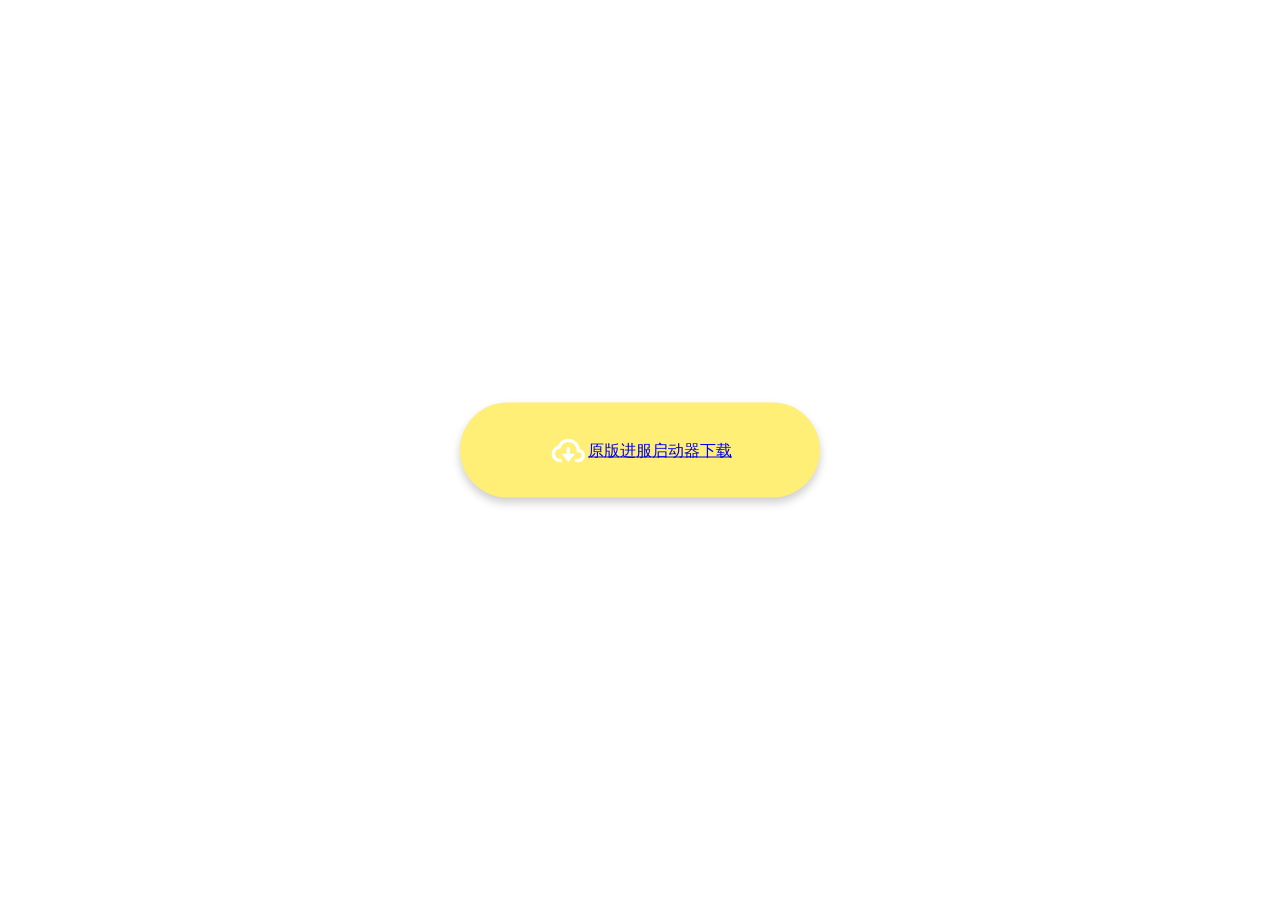
<file: index7.html>
<!DOCTYPE html>
<!-- Coding by CodingLab |www.youtube.com/CodingLabYT-->
<html lang="en" dir="ltr">
  <head>
    <meta charset="UTF-8">
    <title>原版进服整合包下载</title>
    <link rel="stylesheet" href="style7.css">
    <!-- Boxiocns CDN Link -->
    <link href='https://unpkg.com/boxicons@2.0.7/css/boxicons.min.css' rel='stylesheet'>
   </head>
<body>
  <div class="button">
    
      <div class="content">
        <i class="bx bx-cloud-download"></i>
        <a href="https://wwaj.lanzoul.com/iWqDQ0jfwnhc" download="快乐小镇服务器进服启动器.zip">原版进服启动器下载</a>

        
        
      </div>
  </div>

  <script>
    const button = document.querySelector(".button");
    button.addEventListener("click", () =>{
      button.classList.add("active");
      setTimeout(()=>{
        button.classList.remove("active");
        button.querySelector("i").classList.replace("bx-cloud-download", "bx-check-circle")
        button.querySelector("span").innerText = "Completed";
      },6000);
    });
  </script>

</body>
</html>
</file>
<file: switcher/switcher.css>
#custumize-style {
    text-align: center;
    background-color: #f1f1f1;
    border-radius: 0 0 3px;
    left: 0;
    padding: 12px 0;
    position: fixed;
    top: 140px;
    width: 134px;
    z-index: 99999999;
}
#custumize-style div {
	padding: 0 8px;
	padding-bottom: 5px;
}
#custumize-style h3 {
    color: #222;
    font-family: helvetica;
    font-size: 1.2em;
    letter-spacing: unset;
    margin: 0 0 15px;
    text-transform: capitalize;
}
#custumize-style .switcher {
	display: block;
    text-align: center;
	height: 40px;
    line-height: 42px;
    color: #454545;  
	position: absolute;
	right: -40px;
	top: 0;
	width: 40px;
	border-radius: 0 3px 3px 0;
    background: #f1f1f1;
}
.colors-style {
	list-style: none;
	margin: 0px;
	overflow: hidden;
}
.colors-style .active{
	border-bottom:none !important;
}
.colors-style li {
	float: left;
	margin: 2px;
}
.colors-style li a {
	display: block;
	width: 35px;
	height: 35px;
	cursor: pointer;
}
.fa-cogs{
	font-size:25px;
	width:40px;
	height:40px;
	line-height:40px;
	background:#ddd;
}
.fa-cogs:hover{
	font-size:15px;
	background:#ddd;
}

.red {
	background: #c62828;
}

.yellow {
	background: #FF8F00;
}

.blue {
	background: #2098f5;
}

.green {
	background: #2E7D32;
}

.purple {
	background: #6A1B9A;
}

.pink {
	background: #AD1457;
}
</file>
<file: css/main.css>
/*** 

====================================================================
    1. RESET-CSS
====================================================================

***/

* {
    margin: 0;
    padding: 0;
    list-style: none;
    outline: none;
}

h1,
h2,
h3,
h4,
h5,
h6,
.h1,
.h2,
.h3,
.h4,
.h5,
.h6 {
    margin: 0;
}

h1,
h2 {
    font-family: 'Oswald', sans-serif;
    font-weight: normal;
    color: #000;
}

h1 {
    font-size: 60px;
    font-size: 5em;
    line-height: 75.008px;
    line-height: 75.008px;
    line-height: 75.008px;
    line-height: 75.008px;
    line-height: 4.688rem;
}

h2 {
    font-size: 40px;
    line-height: 72px;
    line-height: 72px;
    line-height: 72px;
    line-height: 72px;
    line-height: 4.5rem;
    margin-bottom: 20px;
}

h3 {
    font-size: 24px;
    line-height: 38px;
    font-weight: 500;
}

h4 {
    font-size: 20px;
    line-height: 30px;
    font-weight: 300;
}

h5 {
    font-size: 18px;
    font-weight: 300;
}

.wt-h2 h2 {
    color: #fff;
}

body {
    background: #fff;
    font-family: 'Raleway', sans-serif;
    font-size: 16px;
    color: #666666;
    line-height: 28px;
    overflow-x: hidden !important;
}

a {
    color: #636363;
    text-decoration: none;
}

strong,
label {
    font-weight: 500;
}

ul,
ol {
    margin-bottom: 0;
}

a:hover,
a:active,
a:focus {
    text-decoration: none;
    outline: none;
}

img {
    width: auto;
    max-width: 100%;
}

.wtc {
    color: #fff;
}

.wtc-bg {
    background-color: #fff !important;
}

.blc {
    color: #666666;
}

.blc-bg {
    background-color: #666666 !important;
}

.error,
.valid {
    color: #fff;
    padding-top: 10px;
}

#error-message,
#form-messages {
    overflow: hidden;
    display: block;
    width: 96%;
    margin: 20px auto 0 auto;
}

.tlinks{text-indent:-9999px;height:0;line-height:0;font-size:0;overflow:hidden;}
/*** 

====================================================================
    2. Section title style
====================================================================

***/

section {
    padding-bottom: 90px;
}

.section-title-padding {
    padding-top: 90px;
}

.sec-title-container h2,
.subscribe-content-inner h2 {
    line-height: 40px;
}

#how-it-works {
    padding-bottom: 80px;
}

#karbar-service-section {
    padding-bottom: 50px;
}

.why-choose-us {
    padding-top: 120px;
}

@media (max-width: 767px) {
    h2 {
        font-size: 30px;
        line-height: 2.5rem;
        margin-bottom: 15px;
    }
    section {
        padding-bottom: 60px;
    }
    .section-title-padding {
        padding-top: 60px;
    }
    #karbar-how-it-works-section {
        padding-bottom: 50px;
    }
    #karbar-service-section {
        padding-bottom: 30px;
    }
    .why-choose-us {
        padding-top: 90px;
    }
    #karbar-why-choose-section {
        padding-bottom: 50px;
    }
    #karbar-team-section {
        padding-bottom: 45px !important;
    }
    #testimonial-and-client .sec-padding {
        padding: 70px 0 0;
    }
    #karbar-price-section {
        padding-bottom: 45px;
    }
    #karbar-footer-section .bottom {
        padding: 60px 40px 20px;
    }
    #karbar-footer-section .subscribe-form {
        margin-bottom: 25px;
    }
}

@media (max-width: 767px) {
    #karbar-why-choose-section {
        padding-bottom: 25px;
    }
}

.section-bg-gray {
    background: #F7F8FA;
}

.pb {
    padding-bottom: 0;
}


/*** 

====================================================================
    3. Main Header style
====================================================================

***/

.brand-logo img {
    left: 0;
    position: absolute;
}

nav {
    background: rgba(35, 36, 36, 0);
    padding: 10px 0;
    -webkit-transition: all 0.3s linear;
    transition: all 0.3s linear;
    border-radius: 0px !important;
}

.nav-background {
    background: rgba(32, 152, 245, 1);
    -webkit-transition: all 0.3s linear;
    transition: all 0.3s linear;
    box-shadow: 0 8px 6px -6px rgba(0, 0, 0, 0.5);
    border-radius: 0px !important;
}

.navbar-nav li a {
    color: #fff;
    font-size: 15px;
    font-weight: 300;
}

.nav>li>a:focus,
.nav>li>a:hover {
    background: transparent;
}

.active {
    border-bottom: 1px solid #fff;
    -webkit-transition-duration: 0.4s;
    transition-duration: 0.4s;
}

.default {
    top: 0;
}

.navbar {
    position: fixed;
}

nav {
    left: 0;
    top: -80px;
    right: 0;
    padding: 10px 0;
    -webkit-transition: all 0.3s linear;
    transition: all 0.3s linear;
    height: auto;
    z-index: 99;
}

nav.top-nav-collapse {
    padding-bottom: 10px;
    padding-top: 10px;
    border-radius: 0px !important;
    background: rgba(35, 36, 36, 0);
    -webkit-transition: all 0.3s linear;
    transition: all 0.3s linear;
}

.navbar-toggle span {
    background: #fff;
}

#work h2 {
    position: relative;
}

#work h2:after {
    content: "";
    position: absolute;
    height: 2px;
    width: 200px;
    background: #ff3366;
    left: 41%;
    bottom: -24px;
}

@media screen and (max-width: 767px) {
    .navbar .navbar-nav {
        width: 100% !important;
        text-align: center !important;
        margin-right: 0 !important;
    }
    .nav-mob {
        background: rgba(32, 152, 245, 1) !important;
        -webkit-transition: all 0.3s linear;
        transition: all 0.3s linear;
        box-shadow: 0 8px 6px -6px rgba(0, 0, 0, 0.5);
        border-radius: 0px !important;
    }
    .navbar-toggle {
        padding: 9px 5px;
        margin-right: 0;
    }
}

@media screen and (min-width: 768px) and (max-width: 1000px) {
    .navbar-nav li a {
        font-size: 13px;
    }
}


/*Nav-Menu CSS Ends*/


/*** 

====================================================================
    4. home slider style
====================================================================

***/

#slides {
    position: relative;
}

.slide {
    position: relative;
}

.overlay {
    position: absolute;
    display: block;
    background: url(../images/opaqueBG.png) repeat 0 0;
    top: 0;
    right: 0;
    bottom: 0;
    left: 0;
    width: 100%;
    height: 100%;
}

.siv-dark-style {
    background: -webkit-linear-gradient( rgba(20, 20, 20, 0.8), rgba(20, 20, 20, 0.8)), url(../images/opaqueBG.png) 50% 0 repeat fixed;
    background: linear-gradient( rgba(20, 20, 20, 0.8), rgba(20, 20, 20, 0.8)), url(../images/opaqueBG.png) 50% 0 repeat fixed;
}

#slides .scrollable {
    *zoom: 1;
    position: relative;
    top: 0;
    left: 0;
    overflow-y: auto;
    -webkit-overflow-scrolling: touch;
    height: 100%;
}

#slides .scrollable:after {
    content: "";
    display: table;
    clear: both;
}

#slides .slides-navigation {
    display: block;
    margin-left: auto;
    margin-right: auto;
    position: absolute;
    z-index: 3;
    top: 48%;
    width: 100%;
}

#slides .slides-navigation a {
    position: absolute;
    display: block;
    color: #493c41;
    opacity: 0.5;
    -ms-filter: "progid:DXImageTransform.Microsoft.Alpha(Opacity=50)";
    filter: alpha(opacity=50);
    font-size: 2.65em;
    text-align: center;
}

#slides .slides-navigation a i {
    margin: 0;
    color: #fff;
}

#slides .slides-navigation a.prev {
    left: 0.75em;
}

#slides .slides-navigation a.next {
    right: 0.75em;
}

#slides .slides-navigation a:hover {
    opacity: 0.9;
    -ms-filter: "progid:DXImageTransform.Microsoft.Alpha(Opacity=90)";
    filter: alpha(opacity=90);
}

#slides .slides-pagination {
    display: none;
}

#slides .slide {
    position: relative;
}

.slide-caption {
    position: absolute;
    top: 50%;
    left: 50%;
    -webkit-transform: translate(-50%, -50%);
            transform: translate(-50%, -50%);
}

#slides .slide .slide-caption .container {
    text-align: center;
    border: 1px solid #FFF;
    padding: 0.5em;
    width: 800px;
}

#slides .slide .slide-caption .container .box {
    margin: 0 auto;
    border: 1px solid #FFF;
    width: 100%;
    padding: 3em;
}

#slides .slide .slide-caption .container span {
    display: inline-block;
    font-size: 1em;
    font-weight: 800;
    text-transform: uppercase;
    letter-spacing: 5px;
    color: #FFF;
    text-align: center;
    padding: 1em 3em 0;
    margin-top: 1em;
    border-top-width: 1px;
    border-style: solid none none;
}

#slides .slide .slide-caption .container h1 {
    color: #fff;
    line-height: 1.15em;
    text-transform: uppercase;
}

#slides .slide .slide-caption .container p {
    font-size: 1.15em;
    color: #fff;
    margin-top: 0;
    text-align: center;
}

#slides .slide .slide-caption .btn {
    border: none;
}

#slides .container-fluid {
    padding: 0;
}

#slides .container-fluid > div {
    padding: 0;
    width: 49%;
    min-height: 8.35em;
}

#slides .container-fluid > div.first {
    margin-right: 2%;
}

.styled {
    height: 100%;
    width: 100%;
    text-align: right;
    padding: 1.35em 1em 0.85em;
}

.styled div {
    display: inline-block;
    font-size: 1em;
    font-weight: 200;
    line-height: 1em;
    border: none;
    padding: 0.3em 1em 0 1em;
    height: 100%;
    width: 20%;
    text-align: center;
    border-left: 1px solid rgba(255, 255, 255, 0.3);
}

.styled div span {
    display: block;
    font-size: 4.35em;
    margin: 0 auto;
    line-height: 0.85em;
    color: #FFF;
    text-align: center;
}


/* IE7 inline-block hack */

* + html .styled div {
    display: inline;
    zoom: 1;
}

.styled div:first-child {
    margin-left: 0;
    border: 0;
}

.styled div strong {
    display: block;
    font-size: 16px;
    padding: 0.45em 0.2em 0;
    text-transform: uppercase;
    color: rgba(255, 255, 255, 0.7);
    text-align: center;
    letter-spacing: 5px;
}


/*Scorll arrow bottom animation*/

.holder {
    top: auto;
    right: 0;
    bottom: 0;
    left: 0;
    position: absolute;
    width: 2.5em;
    height: 8em;
    z-index: 99;
    margin: 0 auto;
}

.moreArrow {
    display: block;
    font-size: 1em;
    color: #FFF;
    text-align: center;
    margin: 60px auto 0;
}

@-webkit-keyframes ani-mouse {
    0% {
        opacity: 1;
        -ms-filter: "progid:DXImageTransform.Microsoft.Alpha(Opacity=100)";
        top: 29%;
    }
    15% {
        opacity: 1;
        -ms-filter: "progid:DXImageTransform.Microsoft.Alpha(Opacity=100)";
        top: 50%;
    }
    50% {
        opacity: 0;
        -ms-filter: "progid:DXImageTransform.Microsoft.Alpha(Opacity=0)";
        top: 50%;
    }
    100% {
        opacity: 0;
        -ms-filter: "progid:DXImageTransform.Microsoft.Alpha(Opacity=0)";
        top: 29%;
    }
}

@keyframes ani-mouse {
    0% {
        opacity: 1;
        -ms-filter: "progid:DXImageTransform.Microsoft.Alpha(Opacity=100)";
        top: 29%;
    }
    15% {
        opacity: 1;
        -ms-filter: "progid:DXImageTransform.Microsoft.Alpha(Opacity=100)";
        top: 50%;
    }
    50% {
        opacity: 0;
        -ms-filter: "progid:DXImageTransform.Microsoft.Alpha(Opacity=0)";
        top: 50%;
    }
    100% {
        opacity: 0;
        -ms-filter: "progid:DXImageTransform.Microsoft.Alpha(Opacity=0)";
        top: 29%;
    }
}

.scroll-btn {
    display: block;
    position: absolute;
    left: 0;
    right: 0;
    text-align: center;
}

.scroll-btn > * {
    display: inline-block;
    line-height: 18px;
    font-size: 13px;
    font-weight: normal;
    color: #7f8c8d;
    color: #ffffff;
    font-family: "proxima-nova", "Helvetica Neue", Helvetica, Arial, sans-serif;
    letter-spacing: 2px;
}

.scroll-btn > *:hover,
.scroll-btn > *:focus,
.scroll-btn > *.active {
    color: #ffffff;
}

.scroll-btn > *:hover,
.scroll-btn > *:focus,
.scroll-btn > *:active,
.scroll-btn > *.active {
    opacity: 0.8;
    -ms-filter: "progid:DXImageTransform.Microsoft.Alpha(Opacity=80)";
    filter: alpha(opacity=80);
}

.scroll-btn .mouse {
    position: relative;
    display: block;
    width: 35px;
    height: 55px;
    margin: 0 auto 20px;
    box-sizing: border-box;
    border: 3px solid white;
    border-radius: 23px;
}

.scroll-btn .mouse > * {
    position: absolute;
    display: block;
    top: 29%;
    left: 50%;
    width: 8px;
    height: 8px;
    margin: -4px 0 0 -4px;
    background: white;
    border-radius: 50%;
    -webkit-animation: ani-mouse 2.5s linear infinite;
    animation: ani-mouse 2.5s linear infinite;
}


/*end scorll arrow bottom animation*/

@media (max-width: 991px) {
    h1 {
        font-size: 3em;
    }
    #slides .slide .slide-caption .container {
        margin: 12% auto;
        text-align: center;
        border: 1px solid #FFF;
        padding: 0.5em;
        width: 600px;
    }
}

@media (max-width: 767px) {
    h1 {
        font-size: 2em;
    }
    #slides .slide .slide-caption .container {
        text-align: center;
        border: 1px solid #FFF;
        padding: 0.5em;
        width: 400px;
        margin-top: 100px;
    }
    #slides .slide .slide-caption .container span {
        font-size: 0.7em;
    }
    #slides .slides-navigation {
        display: none;
    }
    #slides .holder {
        display: none;
    }
}

@media (max-width: 479px) {
    h1 {
        font-size: 1.9em;
    }
    #slides .slide .slide-caption .container {
        text-align: center;
        border: 1px solid #FFF;
        padding: 0.5em;
        width: 300px;
    }
    #slides .slide .slide-caption .container span {
        font-size: 0.6em;
    }
    #slides .slide .slide-caption .container .box {
        padding: 1em;
    }
}


/*** 

====================================================================
    5. How it works style
====================================================================

***/

.how-it-works .row:not(:last-child) {
    margin-bottom: 3em;
}

.step-number {
    width: 68px;
    height: 68px;
    background: #2098F5;
    border-radius: 50%;
    color: #fff;
    font-size: 24px;
    font-weight: 700;
    position: relative;
    margin: auto;
}

.step-number span {
    position: absolute;
    left: 50%;
    top: 50%;
    bottom: auto;
    right: auto;
    -webkit-transform: translateX(-50%) translateY(-50%);
    transform: translateX(-50%) translateY(-50%);
}

.how-it-works .col-md-11 img {
    margin-bottom: 1.5em;
}

.how-it-works h4 {
    font-size: 24px;
}


/*** 

====================================================================
    6. services style
====================================================================

***/

.service-left-side:hover,
.service-left-side.active {
    border: 1px solid #2098F5;
    outline-color: #2098F5;
    outline-style: double;
    outline-width: 1px;
    outline-offset: 7px;
    background: url(../images/ce4-11-hover.png) right center no-repeat;
}

.service-right-side:hover,
.service-right-side.active {
    border: 1px solid #2098F5;
    outline-color: #2098F5;
    outline-style: double;
    outline-width: 1px;
    outline-offset: 7px;
    background: url(../images/ce4-11-hover.png) right center no-repeat;
}

.service-left-side {
    display: table;
    position: relative;
    width: 92%;
    float: left;
    padding: 40px 160px 40px 40px;
    background-color: #fff;
    border: 1px solid #ddd;
    outline-color: #ddd;
    outline-style: double;
    outline-width: 1px;
    outline-offset: 7px;
    background: url(../images/ce4-11.png) right center no-repeat;
    -webkit-transition: all 0.3s ease-out 0s;
    transition: all 0.3s ease-out 0s;
}

.margin-bottom {
    margin-bottom: 0px;
}

.service-left-side:hover .circle,
.service-left-side.active .circle {
    color: #fff;
    background-color: #2098F5;
    border: 6px solid #2098F5;
}

.service-left-side .circle {
    position: absolute;
    width: 110px;
    height: 110px;
    float: left;
    z-index: 2;
    right: -50px;
    font-size: 18px;
    color: #101010;
    line-height: 97px;
    text-align: center;
    border-radius: 100%;
    background-color: #fff;
    border: 6px solid #f5f5f5;
    -webkit-transition: all 0.3s ease-out 0s;
    transition: all 0.3s ease-out 0s;
}

.text-box {
    width: 100%;
    float: left;
}

.service-left-side:hover .title,
.service-left-side.active .title {
    color: #2098F5;
}

.service-right-side:hover .title,
.service-right-side.active .title {
    color: #2098F5;
}

.title {
    -webkit-transition: all 0.3s ease-out 0s;
    transition: all 0.3s ease-out 0s;
}


/* right side */

.service-right-side {
    display: table;
    position: relative;
    width: 92%;
    float: right;
    padding: 40px 40px 40px 160px;
    background-color: #fff;
    border: 1px solid #ddd;
    outline-color: #ddd;
    outline-style: double;
    outline-width: 1px;
    outline-offset: 7px;
    background: url(../images/ce4-12.png) left center no-repeat;
    -webkit-transition: all 0.3s ease-out 0s;
    transition: all 0.3s ease-out 0s;
    margin-bottom: 50px;
}

.service-right-side .circle {
    position: absolute;
    width: 110px;
    height: 110px;
    float: left;
    z-index: 2;
    left: -50px;
    font-size: 18px;
    color: #101010;
    line-height: 97px;
    text-align: center;
    border-radius: 100%;
    background-color: #fff;
    border: 6px solid #f5f5f5;
    -webkit-transition: all 0.3s ease-out 0s;
    transition: all 0.3s ease-out 0s;
}

.text-box {
    width: 100%;
    float: left;
}

.service-right-side:hover {
    background: url(../images/ce4-12-hover.png) left center no-repeat;
}

.service-right-side:hover .circle {
    color: #fff;
    background-color: #2098F5;
    border: 6px solid #2098F5;
}

.circle i {
    font-size: 50px;
    width: 80px;
    height: 80px;
    line-height: 100px;
    color: #f5f5f5;
}

@media (max-width: 991px) {
    .service-left-side,
    .service-right-side {
        margin-bottom: 35px;
    }
}

@media (max-width: 479px) {
    .service-left-side .circle,
    .service-right-side .circle {
        position: relative;
        float: none;
        right: 0px;
        left: 0px;
        text-align: center;
        margin: 0 auto 15px auto;
    }
    .service-left-side,
    .service-right-side {
        background-image: none;
        padding: 15px;
        width: 96%;
        float: none;
        text-align: center;
        margin: 0 auto 35px auto;
    }
    .service-left-side.active,
    .service-left-side:hover,
    .service-right-side:hover {
        background-image: none;
    }
}


/* end services */


/*** 

====================================================================
    7. why choose us style
====================================================================

***/

#karbar-why-choose-section {}

#karbar-why-choose-section .title-line {
    margin: 0px auto 5px auto;
}

.section-bg-color {
    background-color: #F5F5F5;
}

.section-light {
    background: -webkit-linear-gradient( rgba(245, 245, 245, 0.9), rgba(245, 245, 245, 0.9)), url(../images/wchoose-bg.jpg) 50% 0 no-repeat fixed;
    background: linear-gradient( rgba(245, 245, 245, 0.9), rgba(245, 245, 245, 0.9)), url(../images/wchoose-bg.jpg) 50% 0 no-repeat fixed;
    background-size: cover;
}

.section-dark {
    background: -webkit-linear-gradient( rgba(20, 20, 20, 0.9), rgba(20, 20, 20, 0.9)), url(../images/wchoose-bg.jpg) 50% 0 no-repeat fixed;
    background: linear-gradient( rgba(20, 20, 20, 0.9), rgba(20, 20, 20, 0.9)), url(../images/wchoose-bg.jpg) 50% 0 no-repeat fixed;
    background-size: cover;
}

.k-why-choose-us-main .k-why-choose-us {
    background-color: #eee;
    float: left;
    left: -30px;
    padding: 25px;
    position: relative;
    top: -30px;
    width: 100%;
    z-index: 2;
}

.k-why-choose-us-main .dark-why-choose-us {
    background-color: #333;
}

.margin-bottom {
    margin-bottom: 0px;
}

.k-why-choose-us-main .border-box {
    border: 1px solid #2098F5;
    outline-color: #2098F5;
    outline-style: double;
    outline-width: 1px;
    outline-offset: 7px;
    float: left;
    left: 18px;
    min-height: 536px;
    position: absolute;
    top: 4px;
    width: 94%;
    z-index: 1;
}

.padding-left-4 {
    padding-left: 40px;
}

.sec-title-container {
    width: 100%;
    float: left;
    padding-bottom: 70px;
}

.sec-title-container {
    width: 100%;
    float: left;
    padding-bottom: 70px;
}

.uppercase {
    text-transform: uppercase;
}

h5.less-mar-1 {
    margin-bottom: 3px;
}

.ce-sub-title {
    color: #443b97;
    margin-top: 18px;
}

.font-weight-4 {
    font-weight: 400;
}

.iconbox-smedium i {
    width: 50px;
    height: 50px;
    line-height: 50px;
    background: #fff;
    text-align: center;
    border: 1px solid #fff;
    outline: 1px solid #fff;
    outline-offset: 7px;
    display: inline-block;
    position: absolute;
    margin-top: 15px;
}

.wc-dark-style i {
    background: #333;
    border: 1px solid #333;
    outline: 1px solid #333;
}

.why-choose-single {
    margin-bottom: 30px;
}

.iconbox-smedium i {
    -webkit-transition: all 0.3s ease-out 0s;
    transition: all 0.3s ease-out 0s;
}

.why-choose-single:hover .iconbox-smedium i {
    color: #fff;
    background: #2098F5;
    border: 1px solid #2098F5;
    outline: 1px solid #2098F5;
    -webkit-transition: all 0.3s ease-out 0s;
    transition: all 0.3s ease-out 0s;
}

@media screen and (max-width: 1024px) {
    .k-why-choose-us-main .border-box {
        min-height: 445px;
    }
}

@media screen and (max-width: 768px) {
    .k-why-choose-us-main .k-why-choose-us {
        left: 0;
    }
}

@media (max-width: 1023px) {
    .k-why-choose-us-main .border-box {
        display: none;
    }
}

@media (max-width: 767px) {
    .k-why-choose-us-main .k-why-choose-us {
        background-color: none;
        float: none;
        left: 0px;
        padding: 0px;
        top: -30px;
        text-align: center;
        width: 95%;
        margin: 0 auto;
    }
}


/* end why choose us */


/*** 

====================================================================
    8. team section style
====================================================================

***/

.awesome-team-members {
    width: 100%;
    min-height: 537px;
}

.awesome-team-members .item-holder {
    width: 100%;
    float: left;
    z-index: 2;
}

.padding {
    padding: 0;
    margin: 0;
}

.awesome-team-members .item-holder .text-box {
    width: 100%;
    float: left;
    padding: 45px;
    min-height: 293px;
    background-color: #2098F5;
}

.awesome-team-members .item-holder .text-box.more-height {
    min-height: 293px;
}

.awesome-team-members .item-holder .text-box.white {
    background-color: #fff;
}

.awesome-team-members .text-sm {
    color: #fff;
    opacity: 0.6;
    -ms-filter: "progid:DXImageTransform.Microsoft.Alpha(Opacity=60)";
}

.awesome-team-members .btn-circle {
    border: 1px solid rgba(255, 255, 255, 0.5);
    border-radius: 100%;
    color: #fff;
    display: inline-block;
    font-size: 24px;
    height: 46px;
    line-height: 44px;
    margin-top: 5px;
    -webkit-transition: all 0.3s ease-out 0s;
    transition: all 0.3s ease-out 0s;
    width: 46px;
}

.awesome-team-members .btn-circle.primary {
    border: 1px solid #2098F5;
    color: #2098F5;
    opacity: 0.5;
    -ms-filter: "progid:DXImageTransform.Microsoft.Alpha(Opacity=50)";
}

@media screen and (min-width: 768px) and (max-width: 991px) {
    .awesome-team-members .item-holder {
        margin-bottom: 15px;
    }
    #karbar-team-section {
        padding-bottom: 75px;
    }
}

@media (max-width: 767px) {
    .awesome-team-members .padding {
        padding: 0 15px;
        margin-bottom: 15px;
    }
    .awesome-team-members .item-holder {
        margin-bottom: 0px;
    }
    .awesome-team-members .item-holder {
        margin-bottom: 0px;
    }
}


/* end team section */


/*** 

====================================================================
    9. client testimonial style
====================================================================

***/

#testimonial-and-client {}

.tc-light-style {
    background: -webkit-linear-gradient( rgba(245, 245, 245, 0.9), rgba(245, 245, 245, 0.9)), url(../images/tes-bg.jpg) 50% 0 no-repeat fixed;
    background: linear-gradient( rgba(245, 245, 245, 0.9), rgba(245, 245, 245, 0.9)), url(../images/tes-bg.jpg) 50% 0 no-repeat fixed;
    background-size: cover;
}

.tc-dark-style {
    background: -webkit-linear-gradient( rgba(20, 20, 20, 0.9), rgba(20, 20, 20, 0.9)), url(../images/tes-bg.jpg) 50% 0 no-repeat fixed;
    background: linear-gradient( rgba(20, 20, 20, 0.9), rgba(20, 20, 20, 0.9)), url(../images/tes-bg.jpg) 50% 0 no-repeat fixed;
    background-size: cover;
}

.section-dark {
    background-color: #101010;
}

.sec-title-container {
    width: 100%;
    float: left;
    padding-bottom: 70px;
}

.sec-title-container {
    width: 100%;
    float: left;
    padding-bottom: 30px;
    text-align: center;
}

.title-line.white {
    background-color: #fff;
}

.title-line {
    width: 50px;
    height: 2px;
    margin: 0px auto 10px auto;
    background-color: #101010;
}

h4.less-mar-1 {
    margin-bottom: 3px;
}

.font-weight-7 {
    font-weight: 700;
}

.uppercase {
    text-transform: uppercase;
}

.testimonial-single {
    width: 100%;
    float: left;
    padding: 10px;
    border: 1px solid #fff;
    -webkit-transition: all 0.3s ease-out 0s;
    transition: all 0.3s ease-out 0s;
}

.t-dark-style {
    border: 1px solid #333;
}

.testimonial-single .inner-box {
    width: 100%;
    float: left;
    padding: 28px;
    background-color: #fff;
    -webkit-transition: all 0.3s ease-out 0s;
    transition: all 0.3s ease-out 0s;
}

.t-dark-style .inner-box {
    background-color: #333;
    color: #fff;
}


/* cut */

.imgbox-tiny.left {
    float: left;
    margin: 0px 20px 0px 0px;
}

.imgbox-tiny.round {
    border-radius: 100%;
}

.overflow-hidden {
    overflow: hidden;
}

.imgbox-tiny {
    width: 70px;
    height: 70px;
    padding: 0px;
    margin: 0 auto;
    text-align: center;
    -webkit-transition: all 0.3s ease-out 0s;
    transition: all 0.3s ease-out 0s;
}

.text-box-right {
    display: block;
    padding: 0px 0px 0px 91px;
    margin: 0px;
    text-align: left;
}

h6.less-mar-1 {
    margin-bottom: 3px;
}

.padding-top-1 {
    padding-top: 10px;
}

.text-white {
    color: #fff;
}

.text-gyellow {
    color: #2098F5;
}

.testimonial-single:hover,
.testimonial-single.active {
    border: 1px solid #2098F5;
}

.testimonial-single:hover .inner-box,
.testimonial-single.active .inner-box {
    color: #fff;
    background-color: #2098F5;
}

.sec-padding {
    padding: 100px 0 0;
}

.sponsors .clients-list {
    padding-left: 0px;
    overflow: hidden;
}

.sponsors .clients-list.hover-6 li {
    opacity: 0.8;
    -ms-filter: "progid:DXImageTransform.Microsoft.Alpha(Opacity=80)";
}

.sponsors .clients-list.grid-cols-6 li {
    width: 16.66%;
}

.sponsors .clients-list li {
    position: relative;
    width: 20%;
    float: left;
    padding: 25px 0;
    -webkit-transition: all 0.3s ease-out 0s;
    transition: all 0.3s ease-out 0s;
}

.sponsors .clients-list.hover-6 li:hover {
    background-color: #fff;
}

.sponsors-dark-style .clients-list.hover-6 li:hover {
    background-color: #333;
}

.sponsors .clients-list li:before {
    height: 100%;
    top: 0;
    left: -1px;
    border-left: 1px solid #e9e9e9;
}

.sponsors-dark-style .clients-list li:before {
    border-left: 1px solid #333;
}

.sponsors .clients-list li:before,
.sponsors .clients-list li:after {
    content: "";
    position: absolute;
}

.sponsors .clients-list li:after {
    width: 100%;
    height: 0;
    left: 0;
    top: auto;
    bottom: -1px;
    border-bottom: 1px solid #e9e9e9;
}

.sponsors-dark-style .clients-list li:after {
    border-bottom: 1px solid #333;
}

.sponsors .clients-list li:before,
.sponsors .clients-list li:after {
    content: "";
    position: absolute;
}

.sponsors .clients-list li a img {
    width: 100%;
}

.sponsors .clients-list li a,
.sponsors .clients-list li img {
    display: block;
    margin: 0 auto;
    width: 75%;
}

@media screen and (min-width: 768px) and (max-width: 991px) {
    .testimonial-single {
        margin-bottom: 15px;
    }
    .sec-padding {
        padding: 85px 0 0;
    }
}

@media (max-width: 767px) {
    .testimonial-single {
        margin-bottom: 15px;
    }
}

@media screen and (max-width: 480px) {
    .sponsors .clients-list.grid-cols-6 li {
        width: 45.66%;
    }
    .sponsors .clients-list {
        margin-left: 15px;
    }
}


/* end client testimonial */


/*** 

====================================================================
    10. price table style
====================================================================

***/

.pricing-table .item {
    padding: 20px 0 40px;
    border: 1px solid #F1F1F1;
    text-align: center;
}

.pricing-table .item h3 {
    margin-top: 0;
    padding: 12px 10px 10px;
    font-weight: bold;
    background: #f1f1f1;
    text-transform: uppercase;
    color: #636363;
    font-size: 20px;
}

.pricing-table .item p.price {
    font-size: 40px;
    font-weight: bold;
    line-height: 60px;
    border-bottom: 1px solid #e3e3e3;
    color: #2098F5;
}

.pricing-table .item p.price span {
    font-size: 25px;
    font-weight: normal;
}

.pricing-table .item p.price small {
    font-size: 22px;
    font-weight: normal;
}

.pricing-table .item ul {
    list-style: none;
    padding: 30px 0;
}

.pricing-table .item ul li {
    line-height: 30px;
    font-size: 15px;
}

.pricing-table .item ul li i {
    margin-right: 5px;
    font-weight: bold;
    color: #2098F5;
}

.pricing-table .item .btn-theme {
    padding: 10px 30px;
    border: 1px solid #c8c8c8;
}

.pricing-table .item .btn-theme.active {
    background-color: #2098F5;
    color: #fff;
}

.pricing-table .item .btn-theme.active:hover {
    background-color: transparent;
    color: #636363;
}

.pricing-table .item span.hot {
    position: relative;
    left: 6px;
    font-size: 13px;
    color: #2098F5;
    text-decoration: underline;
}

.pricing-table .item .btn-theme.active {
    background-color: #2098F5;
    color: #fff;
}

.pricing-table .item .btn-theme {
    padding: 10px 30px;
    border: 1px solid #c8c8c8;
}

.btn-theme {
    color: #6b6b6b;
    background-color: transparent;
    border-width: 2px;
    border-color: #a5a5a5;
    text-transform: uppercase;
    font-size: 14px;
    font-weight: 700;
    padding: 13px 30px;
    border-radius: 30px;
    -webkit-transition: all 0.3s ease-in-out;
    transition: all 0.3s ease-in-out;
}

.pricing-table .item .btn-theme.active:hover {
    background-color: transparent;
    color: #636363;
}

.btn-theme:hover {
    color: #ffffff;
    background-color: #2098F5;
}

@media (max-width: 767px) {
    .pricing-table .item {
        margin-bottom: 15px;
    }
}


/* end price */


/*** 

====================================================================
    11. map and contact style
====================================================================

***/

#gmap {
    width: 100%;
    height: 450px;
}

.contact-form {
    max-width: 800px;
    margin: 0 auto;
    margin-top: -220px;
    padding: 30px 15px 10px;
    background: rgba(255, 255, 255, 0.8);
    position: relative;
    border: 1px solid #c4c4c4;
    border-bottom: 0;
}

.contact-form .textarea-message textarea,
.contact-form .input-text input,
.contact-form .input-email input,
.contact-form .input-phone input {
    margin-bottom: 8px;
    border: 2px solid #bdbdbd;
    background: #373737;
    color: #fff;
}

select,
textarea,
input[type="text"],
input[type="password"],
input[type="datetime"],
input[type="datetime-local"],
input[type="date"],
input[type="month"],
input[type="time"],
input[type="week"],
input[type="number"],
input[type="email"],
input[type="url"],
input[type="search"],
input[type="tel"],
input[type="color"] {
    color: #727272;
    background-color: #fff;
    height: 45px;
    padding: 10px 15px;
    border-radius: 0;
    -webkit-transition: all 0.3s ease-in-out;
    transition: all 0.3s ease-in-out;
}

.contact-form .textarea-message textarea {
    min-width: 100%;
    max-width: 100%;
    height: 100px;
    max-height: 100px;
    margin-bottom: 0;
}

button,
input[type="button"],
input[type="reset"],
input[type="submit"] {
    position: relative;
    display: inline-block;
    padding: 8px 30px;
    font-family: "Poppins", sans-serif;
    font-size: 14px;
    line-height: 24px;
    font-weight: 700;
    background-color: #2098F5;
    color: #fff;
    border-radius: 3px;
    -webkit-transition: all 0.3s;
    transition: all 0.3s;
}

.submit-btn {
    background: #fff;
    border: 1px solid #616161;
    border-radius: 0;
    color: #464646;
}

.submit-btn:hover {
    background: #2098F5;
    color: #fff;
}

.contact-info {
    background: #525252;
}

.contact-info ul {
    list-style: none;
    max-width: 800px;
    margin: 0 auto;
    padding: 0;
    background: #2098F5;
    color: #fff;
    border: 1px solid #6f6f6f;
    border-top: 0;
}

.contact-info ul li:first-child {
    border-left: none;
}

.contact-info ul li {
    float: left;
    width: 50%;
    text-align: center;
    padding: 30px 10px;
    color: #c7c7c7;
    border-left: 1px solid #5c5c5c;
    background-color: #414141;
}

.contact-info ul li i {
    font-size: 20px;
    display: inline-block;
    height: 40px;
    width: 40px;
    margin-bottom: 10px;
    text-align: center;
    line-height: 37px;
    border-radius: 50%;
    color: #2098F5;
    border: 1px solid #2098F5;
}

@media (max-width: 767px) {
    .submit-btn {
        margin-top: 5px;
    }
    #error-message,
    #form-messages {
        margin: 10px auto 0 auto;
    }
}


/* end contact */


/*** 

====================================================================
    12. Footer style
====================================================================

***/

#karbar-footer-section {
    padding-bottom: 0px;
    background: #525252;
}


/*subscribe*/

.subscribe-content-inner {
    color: #fff;
    margin-bottom: 30px;
}

.subscribe-content-inner h2 {
    color: #fff;
}

.subscribe-form {
    margin-bottom: 60px;
}

.subscribe-form-inner .form-inline {
    margin-top: 10px;
}

.section-subscribe-st-25 .form-group {
    position: relative;
}

.section-subscribe-st-25 .form-control {
    width: 570px !important;
    color: #e3e3e3;
    padding: 0 140px 0 20px;
    font-family: 'lora';
    background-color: transparent;
    border-color: #fff;
    border-radius: 10px;
}

.subscribe-form-inner .form-control {
    width: 400px;
    height: 50px;
    margin-right: 6px;
    border-radius: 5px 0 0 5px;
}

.section-subscribe-st-25 .btn {
    font-weight: normal;
    position: absolute;
    right: 0;
    top: 0;
    box-shadow: none;
    line-height: 50px;
    border-radius: 10px;
    background-color: #fff;
    color: #ff395f;
}

.btn-24 {
    background-color: #2098F5;
    color: #fff;
    line-height: 50px;
    padding: 0 40px;
    font-size: 13px;
    height: 50px;
    margin-left: -12px;
}

.btn-24:hover {
    opacity: 0.8;
    -ms-filter: "progid:DXImageTransform.Microsoft.Alpha(Opacity=80)";
    color: #fff;
}

#contact_results {
    clear: both;
    text-align: center;
    padding-top: 20px;
}

@media (max-width: 767px) {
    .subscribe-form-inner .form-control {
        max-width: 400px;
        width: 100%;
        border-radius: 5px;
        margin: 0 auto 15px auto;
    }
    .btn-24 {
        max-width: 400px;
        margin-left: 0px;
        width: 100%;
    }
    .error,
    .valid {
        padding-top: 0;
        padding-bottom: 20px;
    }
    .dv-form br {
        display: none;
    }
}


/*end subscribe*/

.bottom {
    background: #525252;
    padding: 80px 40px 20px;
    text-align: center;
}

.bottom .socials {
    margin-bottom: 30px;
}

.bottom .socials a {
    display: inline-block;
    width: 60px;
    height: 60px;
    margin: 4px 10px 20px;
    border: 1px solid #ccc;
    font-size: 30px;
    text-align: center;
    line-height: 60px;
    color: #fff;
    outline: 1px solid #ccc;
    outline-offset: 7px;
    -webkit-transition: all 0.3s;
    transition: all 0.3s;
}

.bottom .socials a:hover {
    background: #2098F5;
    outline-color: #2098F5;
    border-color: #2098F5;
    -webkit-transition: all 0.3s;
    transition: all 0.3s;
}

.bottom .copyright {
    color: #ccc;
}


/* Preloder
---------------------------------------------------------------*/

#preloader {
    position: fixed;
    top: 0;
    left: 0;
    right: 0;
    bottom: 0;
    background-color: #fff;
    z-index: 3000;
}

#status {
    width: 200px;
    height: 200px;
    position: absolute;
    left: 50%;
    top: 50%;
    background-image: url(../images/status.gif);
    background-repeat: no-repeat;
    background-position: center;
    margin: -100px 0 0 -100px;
}
</file>
<file: css/colors/blue.css>
.nav-background {
    background: rgba(32, 152, 245, 1);
}
@media screen and (max-width: 767px){
    .nav-mob {
        background: rgba(32, 152, 245, 1) !important;
    }
}
.step-number {
    background: #2098F5;
}

.service-left-side:hover .circle, .service-left-side.active .circle {
    background-color: #2098F5;
    border: 6px solid #2098F5;
}

.service-left-side:hover, .service-left-side.active {
    border: 1px solid #2098F5;
    outline-color: #2098F5;

}
.service-left-side:hover .title, .service-left-side.active .title {
    color: #2098F5;
}
.service-right-side:hover .circle {
    background-color: #2098F5;
    border: 6px solid #2098F5;
}

.service-right-side:hover, .service-right-side.active {
    border: 1px solid #2098F5;
    outline-color: #2098F5;
}
.service-right-side:hover .title, .service-right-side.active .title {
    color: #2098F5;
}

.k-why-choose-us-main .border-box {
    border: 1px solid #2098F5;
    outline-color: #2098F5;
}

.why-choose-single:hover .iconbox-smedium i {
	background: #2098F5;
    border: 1px solid #2098F5;
    outline: 1px solid #2098F5;
}

.awesome-team-members .item-holder .text-box{
	background-color:#2098F5;
}

.awesome-team-members .btn-circle.primary {
    border: 1px solid #2098F5;
    color: #2098F5;
}
.testimonial-single:hover .inner-box, .testimonial-single.active .inner-box {
    background-color: #2098F5;
}
.testimonial-single:hover, .testimonial-single.active {
    border: 1px solid #2098F5;
}

.pricing-table .item ul li i {
	color: #2098F5;
}

.pricing-table .item .btn-theme.active {
	background-color: #2098F5;
}

.pricing-table .item span.hot {

	color: #2098F5;

}

.pricing-table .item .btn-theme.active {
    background-color: #2098F5;
}
.pricing-table .item p.price {
    border-bottom: 1px solid #e3e3e3;
    color: #2098F5;
}
.btn-theme:hover {
    color: #ffffff;
    background-color: #2098F5;
}

.contact-info ul li i {
    color: #2098F5;
    border: 1px solid #2098F5;
}

.submit-btn:hover {
    background: #2098F5;
}

.btn-24 {
    background-color: #2098F5;
}

.bottom .socials a:hover {
    background: #2098F5;
    outline-color: #2098F5;
    border-color: #2098F5;
}
</file>
<file: style3.css>
@import url('https://fonts.googleapis.com/css?family=Poppins:400,500,600,700&display=swap');
*{
  margin: 0;
  padding: 0;
  box-sizing: border-box;
  font-family: 'Poppins', sans-serif;
}
html,body{
  display: grid;
  height: 100%;
  width: 100%;
  place-items: center;
  background: linear-gradient(315deg, #ffffff 0%, #ffffd4 74%);
}
.wrapper .button{
  display: inline-block;
  height: 60px;
  width: 60px;
  float: left;
  margin: 0 5px;
  overflow: hidden;
  background: #fff;
  border-radius: 50px;
  cursor: pointer;
  box-shadow: 0px 10px 10px rgba(0,0,0,0.1);
  transition: all 0.3s ease-out;
}
.wrapper .button:hover{
  width: 200px;
}
.wrapper .button .icon{
  display: inline-block;
  height: 60px;
  width: 60px;
  text-align: center;
  border-radius: 50px;
  box-sizing: border-box;
  line-height: 60px;
  transition: all 0.3s ease-out;
}
.wrapper .button:nth-child(1):hover .icon{
  background: #49dbff;
}
.wrapper .button:nth-child(2):hover .icon{
  background: #6b30be;
}
.wrapper .button:nth-child(3):hover .icon{
  background: #d3e834;
}
.wrapper .button:nth-child(4):hover .icon{
  background: #333;
}
.wrapper .button:nth-child(5):hover .icon{
  background: #ff0000;
}
.wrapper .button .icon i{
  font-size: 25px;
  line-height: 60px;
  transition: all 0.3s ease-out;
}
.wrapper .button:hover .icon i{
  color: #fff;
}
.wrapper .button span{
  font-size: 20px;
  font-weight: 500;
  line-height: 60px;
  margin-left: 10px;
  transition: all 0.3s ease-out;
}
.wrapper .button:nth-child(1) span{
  color: #49dbff;
}
.wrapper .button:nth-child(2) span{
  color: #6b30be;
}
.wrapper .button:nth-child(3) span{
  color: #d3e834;
}
.wrapper .button:nth-child(4) span{
  color: #333;
}
.wrapper .button:nth-child(5) span{
  color: #ff0000;
}
</file>
<file: style7.css>
@import url('https://fonts.googleapis.com/css2?family=Poppins:wght@200;300;400;500;600;700&display=swap');
*{
  margin: 0;
  padding: 0;
  box-sizing: border-box;
  font-family: 'Poppins',sans-serif;
}
.button{
  position: absolute;
  top: 50%;
  left: 50%;
  transform: translate(-50%, -50%);
  height: 95px;
  width: 360px;
  background: #ffef77;
  border-radius: 55px;
  cursor: pointer;
  box-shadow: 0 5px 10px rgba(0,0,0,0.2);
  transition: all 0.4s cubic-bezier(0.68, -0.55, 0.265, 1.55);
  overflow: hidden;
}
.button.active{
  height: 20px;
  width: 500px;
}
.button::before{
  content: "";
  position: absolute;
  top: 0;
  left: -100%;
  height: 100%;
  width: 100%;
  background: #7de7ff;
  border-radius: 55px;
  transition: all 6s ease-in-out;
}
.button.active::before{
  animation: layer 6s ease-in-out forwards;
}
@keyframes layer {
  100%{
    left: 0%;
  }
}
.button .content{
  height: 100%;
  width: 100%;
  display: flex;
  align-items: center;
  justify-content: center;
  transition: all 0.2s ease;
  transition-delay: 0.2s;
}
.button.active .content{
  transform: translateY(60px);
}
.button .content i,
.button .content .button-text{
  color: #fff;
  font-size: 40px;
  font-weight: 500;
}
.button .content .button-text{
  font-size: 28px;
  margin-left: 8px;
}
</file>
